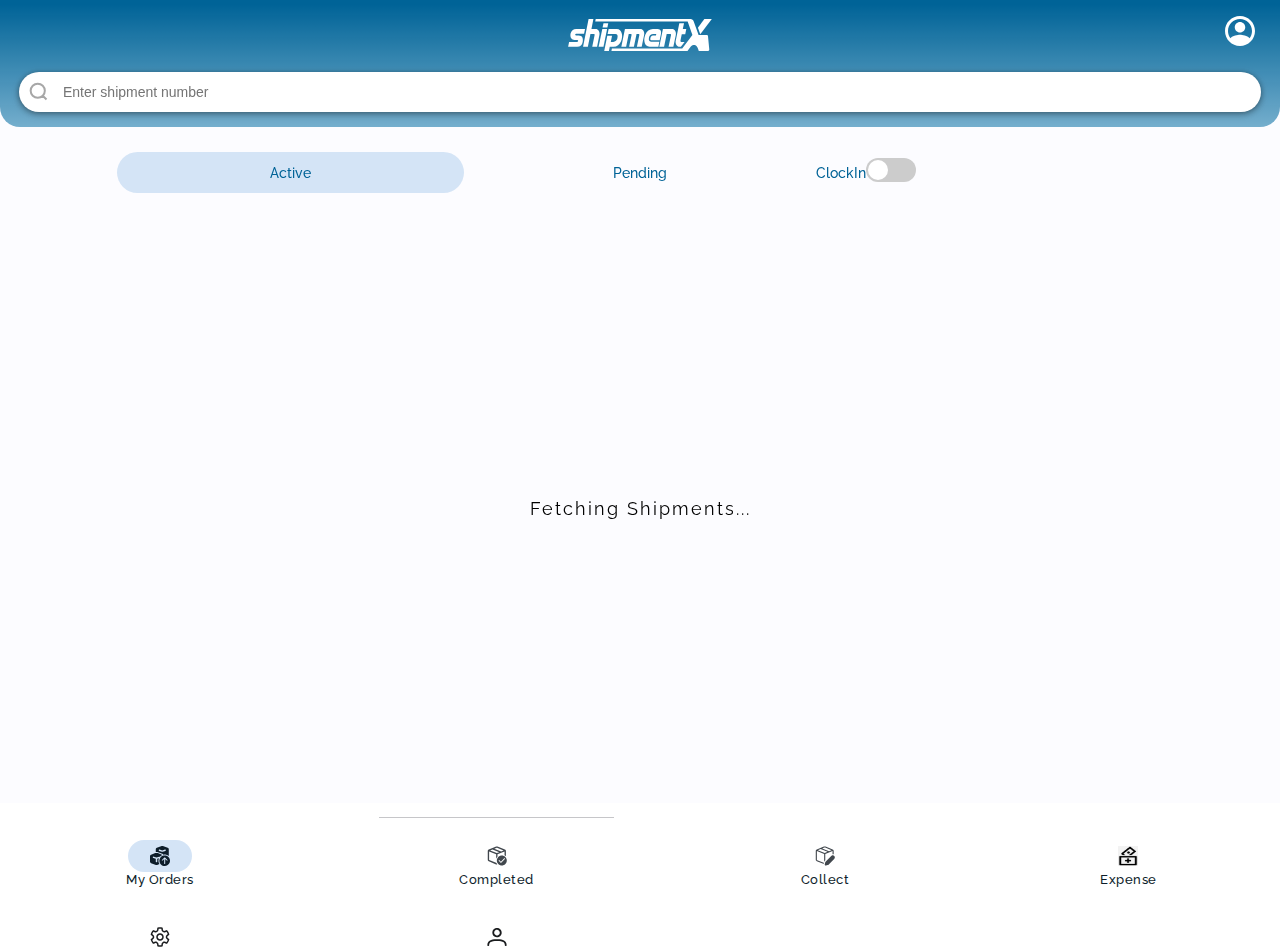
<file: dashboard.html>
<!DOCTYPE html>
<html lang="en">

<head>
    <meta charset="UTF-8">
    <meta content="width=device-width, initial-scale=1.0, user-scalable=0" name="viewport" />
    <meta name="theme-color" content="#0081C1" />
    <title>Add Maintenance</title>
    <link href="assets/css/style.css" rel="stylesheet">
</head>

<body style="animation: none;">
    <table style="border-collapse: collapse;">
        <tbody>
            <tr style="height: 127px">
                <td>
                    <table class="dashboard-header" style="border-collapse: collapse;">
                        <tr>
                            <td>
                                <img alt="Title" class="logo" src="assets/img/shipmentX-logo-new.svg" />
                                <a class="profile-icon" href="#" id="profile-top">
                                    <img alt="Profile" class="profile" src="assets/img/profile-user.svg">
                                </a>
                            </td>
                        </tr>
                        <tr>
                            <td>
                                <form class="search-layout">
                                    <img alt="Search" class="search-icon" src="assets/img/search.svg">
                                    <input class="search-input" id="search" placeholder="Enter shipment number"
                                        type="text" />
                                </form>
                            </td>
                        </tr>
                    </table>
                </td>
            </tr>
        </tbody>
        <tbody>
            <tr>
                <td>
                    <div class="scrollable shipments hidden" id="completed-container">
                        <!-- <div class="shipment">
                        <div class="label shipment-number-label">Shipment Number</div>
                        <div class="value shipment-number-value">#SH123564</div>
                        <div class="value time-label">16th Jan</div>
                        <div class="value time-value">09:00 am</div>
                        <div class="label weight-label">Weight</div>
                        <div class="value weight-value">14000 lbs</div>
                        <div class="label distance-label">Distance</div>
                        <div class="value distance-value">1605 mi</div>
                        <div class="value from-location">Auburn, NY</div>
                        <div class="value to-location">Houston, TX</div>
                        <div class="from-image"></div>
                        <div class="join-line"></div>
                        <div class="to-image"></div>
                    </div>    -->
                        <div id="fetchText" align=center class=""
                            style="position: absolute; width: 100%; top: 45%; font-size: 18px; letter-spacing: 2px;">
                            Fetching Shipments...</div>

                        <div class="empty hidden" id="empty">
                            <img src="assets/img/boxes.svg"
                                style="position: absolute; top: 30%; width: 40%; left: 30%;">
                            <spna align=center
                                style="position: absolute; width: 100%; top: 55%; font-size: 18px; letter-spacing: 2px;">
                                Empty Here...</spna>
                        </div>
                    </div>
                </td>
            </tr>
        </tbody>
        <tbody id="pen-actv-container" class="">
            <tr style="height: 52px">
                <td>
                    <table class="suggestive-panel">
                        <tr>
                            <td class="suggestive active" id="active-btn">Active</td>
                            <td class="suggestive" id="pending-btn">Pending</td>
                            <td class="suggestive">
                                <div class="switch-container" colspan="2">
                                    <span class="checkin">ClockIn</span>
                                    <label class="switch">
                                        <input type="checkbox" class="hidden" id="switch" onclick="toggleSwitch()" />
                                        <span class="slider round"></span>
                                    </label>
                                    <span class="checkout" id="checkout" style="display: none;">
                                        ClockOut</span>
                                </div>
                            </td>
                        </tr>
                    </table>
                </td>
            </tr>
            <tr>
                <td>
                    <div class="scrollable shipments hidden" id="pending-container">
                        <!-- <div class="shipment">
                        <div class="label shipment-number-label">Shipment Number</div>
                        <div class="value shipment-number-value">#SH123564</div>
                        <div class="value time-label">16th Jan</div>
                        <div class="value time-value">09:00 am</div>
                        <div class="label weight-label">Weight</div>
                        <div class="value weight-value">14000 lbs</div>
                        <div class="label distance-label">Distance</div>
                        <div class="value distance-value">1605 mi</div>
                        <div class="value from-location">Auburn, NY</div>
                        <div class="value to-location">Houston, TX</div>
                        <div class="from-image"></div>
                        <div class="join-line"></div>
                        <div class="to-image"></div>
                    </div>    -->

                        <div id="fetchText" align=center class=""
                            style="position: absolute; width: 100%; top: 45%; font-size: 18px; letter-spacing: 2px;">
                            Fetching Shipments...</div>

                        <div class="empty hidden" id="empty">
                            <img src="assets/img/boxes.svg"
                                style="position: absolute; top: 30%; width: 40%; left: 30%;">
                            <spna align=center
                                style="position: absolute; width: 100%; top: 58%; font-size: 18px; letter-spacing: 2px;">
                                Empty Here...</spna>
                        </div>
                    </div>

                    <div class="scrollable shipments" id="active-container">
                        <!-- <div class="shipment">
                        <div class="label shipment-number-label">Shipment Number</div>
                        <div class="value shipment-number-value">#SH123564</div>
                        <div class="label status-label">Satus</div>
                        <div class="value status-value green">In-transit</div>
                        <div class="label weight-label">Weight</div>
                        <div class="value weight-value">14000 lbs</div>
                        <div class="label eta-label">ETA</div>
                        <div class="value eta-value">Jan 17, 10:00 am</div>
                        <div class="label distance-label">Distance</div>
                        <div class="value distance-value">1605 mi</div>
                        <div class="value from-location">Auburn, NY</div>
                        <div class="value to-location">Houston, TX</div>
                        <div class="from-image"></div>
                        <div class="join-line"> </div>
                        <div class="to-image"></div>
                    </div> -->
                        <div id="fetchText" align=center class=""
                            style="position: absolute; width: 100%; top: 45%; font-size: 18px; letter-spacing: 2px;">
                            Fetching Shipments...</div>

                        <div class="empty hidden" id="empty">
                            <img src="assets/img/boxes.svg"
                                style="position: absolute; top: 30%; width: 40%; left: 30%;">
                            <spna align=center
                                style="position: absolute; width: 100%; top: 58%; font-size: 18px; letter-spacing: 2px;">
                                Empty Here...</spna>
                        </div>
                    </div>
                </td>
            </tr>
        </tbody>
    </table>
    <table class="navigation-bar" id="navigation" style="border-collapse: collapse;">
        <tr style="height: 16px;">
            <td></td>
            <td>
                <div class="navigation-drawer" id="navigation-drawer"></div>
            </td>
        </tr>
        <tr>
            <td>
                <a class="navigation-item active" href="#" id="shipments">
                    <div class="icon">
                        <img alt="Shipments" class="icon-image" src="assets/img/shipments-active.svg" />
                    </div>
                    <div class="label">My Orders</div>
                </a>
            </td>
            <td>
                <a class="navigation-item" href="#" id="closed">
                    <div class="icon">
                        <img alt="Closed" class="icon-image" src="assets/img/closed-inactive.svg" />
                    </div>
                    <div class="label">Completed</div>
                </a>
            </td>
            <td>
                <a class="navigation-item" href="#" id="create">
                    <div class="icon">
                        <img alt="Create" class="icon-image" src="assets/img/create-inactive.svg" />
                    </div>
                    <div class="label">Collect</div>
                </a>
            </td>

            <td>
                <a class="navigation-item" href="#" id="expense">
                    <div class="icon">
                        <img alt="Create" class="icon-image" src="assets/img/expense.jpg" />
                    </div>
                    <div class="label">Expense</div>
                </a>
            </td>


        </tr>
        <tr>
            <td>
                <a class="navigation-item" href="#" id="settings">
                    <div class="icon">
                        <img alt="Settings" class="icon-image" src="assets/img/settings-inactive.svg" />
                    </div>
                    <div class="label">Settings</div>
                </a>
            </td>
            <td>
                <a class="navigation-item" href="#" id="profile">
                    <div class="icon">
                        <img alt="Profile" class="icon-image" src="assets/img/profile-inactive.svg" />
                    </div>
                    <div class="label">Profile</div>
                </a>
            </td>
        </tr>
    </table>
    <script src="assets/js/jquery.min.js"></script>
    <script src="assets/js/jquery.mobile.js"></script>
    <script src="assets/js/script.js"></script>
    <script src="assets/js/jquery.toast.js"></script>
    <script>

        var is_nav_up = false;
        var active_nav_btn = 'shipments';
        const DRIVER = getUser()
        var location_running = false;


        // load completed window after 3 seconds from the current time
        /*setTimeout(load_completed_data, 3000);*/

        load_data();
        setLoginDetails();

        $("#search").keyup(function () {//event listner keyup on event with the id of search
            console.log(this.value)
            searchFilter(this.value)// the current value passes in the searchFilter function
        });

        $("#navigation").on('swipeup', function () {
            console.log('swipeup')
            // $("#navigation").animate(navigationup);
            $('#navigation').addClass('nav-up')
            $('#navigation').removeClass('nav-down')
        });

        $("#navigation").on('swipedown', function () {
            console.log('swipedown')
            // $("#navigation").animate({bottom: "-81px"});
            $('#navigation').addClass('nav-down')
            $('#navigation').removeClass('nav-up')
        });


        // show active window when swiped right from pending window
        $("#pending-container").on('swiperight', function () {
            console.log('swiperight')
            showActive()
        });

        // show pending window when swiped left from active window
        $("#active-container").on('swipeleft', function () {
            console.log('swipeleft')
            showPending()
        });

        $('#checkin-btn').on('click', function () {

            drivercheckin();
        });
        $('#checkout-btn').on('click', function () {
            drivercheckout();
        });
        // if navigation drawer middle button is clicked then it will move up or down depending upon
        // the current position of the drawer
        $("#navigation-drawer").click(function () {
            if (!is_nav_up) {
                // $("#navigation").animate({bottom: "0px"});
                $('#navigation').addClass('nav-up')
                $('#navigation').removeClass('nav-down')
                is_nav_up = true
            }
            else {
                // $("#navigation").animate({bottom: "-81px"});
                $('#navigation').addClass('nav-down')
                $('#navigation').removeClass('nav-up')
                is_nav_up = false;
            }
        });

        // switch to pending window when pending button is clicked
        $('#pending-btn').on('click', function () {
            showPending()
        });


        // switch to active window when active button is clicked
        $('#active-btn').on('click', function () {
            showActive()
        });


        // hides the active window from view and shows the pending window
        function showPending() {
            $('#pending-btn').addClass('active')
            $('#active-btn').removeClass('active')
            $('#pending-container').removeClass('hidden')
            $('#active-container').addClass('hidden')
        }

        // hides the pending window from view and shows the active window
        function showActive() {
            $('#pending-btn').removeClass('active')
            $('#active-btn').addClass('active')
            $('#pending-container').addClass('hidden')
            $('#active-container').removeClass('hidden')
        }

        $('#navigation .navigation-item .icon').on('click', function () {
            // console.log($(this).parents()[0].id)
            var btn_clicked = $(this).parents()[0].id
            switchActiveNavigationButton(btn_clicked)
        });

        $('#navigation .navigation-item .label').on('click', function () {
            // console.log($(this).parents()[0].id)
            var btn_clicked = $(this).parents()[0].id
            switchActiveNavigationButton(btn_clicked)
        });


        // makes the clicked button highlited and unhighlights the previous highlited button 
        function switchActiveNavigationButton(btn_clicked) {
            if (btn_clicked != active_nav_btn) {
                $(`#${btn_clicked}`).addClass('active')
                $(`#${active_nav_btn}`).removeClass('active')
                $(`#${btn_clicked} div img`).attr("src", `assets/img/${btn_clicked}-active.svg`)
                $(`#${active_nav_btn} div img`).attr("src", `assets/img/${active_nav_btn}-inactive.svg`)
                active_nav_btn = btn_clicked
            }
        }


        // set the clicked shipment info to session storage so that it's available accross views
        // and changes the page to milestone page.
        $('#active-container').on('click', '.shipment', function () {
            window.location = "shipment_milestone.html";
            var item = this.data;
            sessionStorage.setItem("item", JSON.stringify(item));
        });


        // set the clicked shipment info to session storage so that it's available accross views
        // and changes the page to acceptance page.
        $('#pending-container').on('click', '.shipment', function () {
            window.location = "shipment_acceptance.html";
            var item = this.data;
            sessionStorage.setItem("item", JSON.stringify(item));
        });


        $('#create').on('click', function () {
            window.location = "shipment_collection.html";
        });

        $('#expense').on('click', function () {
            window.location = "expense_dashboard.html";
        });



        // change the window (space between top blue container and the bottom navigation drawer) 
        // to completed container view
        $('#closed').on('click', function () {
            $('#pen-actv-container').addClass('hidden')
            $('#completed-container').removeClass('hidden')
            load_completed_data()
        });

        // changes back the view from completed window to active pending window
        $('#shipments').on('click', function () {
            $('#pen-actv-container').removeClass('hidden')
            $('#completed-container').addClass('hidden')
        });


        //
        $('#profile, #profile-top').on('click', function () {
            window.location = "profile.html";
        });

        $('#settings').on('click', function () {
            window.location = "settings.html";
        });



        // this function calls the getshipments() function in script.js which inturn calls the 
        // populate data function.
        function load_data() {
            var type = "";
            getshipments(type);
        };


        // populates all the text fileds, and iterates throught the shipments list and passes it to 
        // list_items function for further processings 
        function populate_data(data, type) {

            sessionStorage.setItem("doc_types", JSON.stringify(data.data.doc_types));
            var trips = data.data.trips;

            $('#pending-container #fetchText').addClass('hidden')
            $('#active-container #fetchText').addClass('hidden')
            // $('#completed-container #fetchText').addClass('hidden')

            if (type != 2) {
                $('#pending-container #empty').removeClass('hidden')
                $('#active-container #empty').removeClass('hidden')
            }
            else {
                console.log(data.data.trips.length)
                if (data.data.trips.length > 0) {
                    /*console.log(data.data.trips.length)*/
                    $('#completed-container #fetchText').addClass('hidden');
                    $('#completed-container #empty').addClass('hidden');
                }
            }

            trips.forEach(list_items);
        };


        // handles the text and image that is visible when there is no completed shipment for the driver
        function show_empty_completed_shipments() {
            $('#completed-container #fetchText').addClass('hidden');
            $('#completed-container #empty').removeClass('hidden');
        }


        // handles the text and image that is visible when there is no active or pending shipment for
        // the driver
        function show_empty_shipments() {
            $('#pending-container #fetchText').addClass('hidden')
            $('#active-container #fetchText').addClass('hidden')

            $('#pending-container #empty').removeClass('hidden')
            $('#active-container #empty').removeClass('hidden')
        }


        // is called as many times as the number of shipments fetched from api in all 3 categories
        // pending active and completed/closed and creates a list of views for each shipment in the 
        // respective views
        function list_items(item, index) {
            // console.log(item)
            // console.log(JSON.stringify(item))
            var div = document.createElement('div');


            div.className = 'shipment';
            div.data = item;//item.shift_id + ' ' + item.shift_veh_id;
            if (item.id == "") {
                div.innerHTML = `
                        <div class="label shipment-number-label">Shipment Number</div>
                        <div class="value shipment-number-value">${item.shipmentid}</div>
                        <div class="value time-label">${get_date(item.enddate, DRIVER.timezone)}</div>
                        <div class="value time-value">${get_time(item.enddate, DRIVER.timezone)}</div>
                        <div class="label weight-label">Weight</div>
                        <div class="value weight-value">${parseInt(item.shipweight)} lbs</div>
                        <div class="label distance-label">Distance</div>
                        <div class="value distance-value">${item.distance}</div>
                        <div class="value from-location">${camelCase(item.scity)}</div>
                        <div class="value to-location">${camelCase(item.dcity)}</div>
                        <div class="from-image"></div>
                        <div class="join-line"></div>
                        <div class="to-image">
    `;
                document.getElementById("pending-container").appendChild(div);
                $('#pending-container #empty').addClass('hidden')
            } else if (item.astatus != "2") {
                div.innerHTML = `
                        <div class="label shipment-number-label">Shipment Number</div>
                        <div class="value shipment-number-value">${item.shipmentid}</div>
                        <div class="label status-label">Satus</div>`;

                if (item.astatus == 0) {
                    div.innerHTML += `<div class="value status-value">Accepted</div>`;
                }
                else if (item.astatus == 1) {
                    div.innerHTML += `<div class="value status-value green">In-Transit</div>`;
                }
                else { }

                div.innerHTML +=
                    `
                        <div class="value status-value green">${status}</div>
                        <div class="label weight-label">Weight</div>
                        <div class="value weight-value">${parseInt(item.shipweight)} lbs</div>
                        <div class="label eta-label">ETA</div>
                        <div class="value eta-value">Jan 17, 10:00 am</div>
                        <div class="label distance-label">Distance</div>
                        <div class="value distance-value">${item.distance}</div>
                        <div class="value from-location">${camelCase(item.scity)}</div>
                        <div class="value to-location">${camelCase(item.dcity)}</div>
                        <div class="from-image"></div>
                        <div class="join-line"></div>
                        <div class="to-image">
    `;
                $('#active-container #empty').addClass('hidden')
                document.getElementById("active-container").appendChild(div);
                if (!location_running) {
                    startLocationService();
                    location_running = true;
                }
            } else {
                div.innerHTML = `
                        <div class="label shipment-number-label">Shipment Number</div>
                        <div class="value shipment-number-value">${item.shipmentid}</div>
                        <div class="label status-label">Satus</div>
                        <div class="value status-value green">Completed</div>
                        <div class="value status-value green">${status}</div>
                        <div class="label weight-label">Weight</div>
                        <div class="value weight-value">${parseInt(item.shipweight)} lbs</div>
                        <div class="label eta-label">Delivered At</div>
                        <div class="value eta-value">${get_date(item.enddate, DRIVER.timezone) + ', ' + get_time(item.enddate, DRIVER.timezone)}</div>
                        <div class="label distance-label">Distance</div>
                        <div class="value distance-value">${item.distance}</div>
                        <div class="value from-location">${camelCase(item.scity)}</div>
                        <div class="value to-location">${camelCase(item.dcity)}</div>
                        <div class="from-image"></div>
                        <div class="join-line"></div>
                        <div class="to-image">
        `;

                document.getElementById("completed-container").appendChild(div);
                $('#completed-container #fetchText').addClass('hidden')
            }


            // if(item.astatus == "2") {
            //     document.getElementById("completed-container").appendChild(div);
            // }
        }


        // fetches and lists the completed shipment data 
        function load_completed_data() {
            var type = "2";
            // console.log('calling completed')
            getshipments(type);
        }


        // top search bar handler to filter the shipments depending upon the entered text in all 
        // 3 windows (pending, active, and completed) 
        var shipments = null
        function searchFilter(search_text) {
            if (search_text.length > 1) {
                if (shipments == null)
                    shipments = document.getElementsByClassName('shipment')
                for (i = 0; i < shipments.length; i++) {
                    ship_id = shipments[i].getElementsByTagName('div')[1].innerText
                    if (ship_id.toUpperCase().indexOf(search_text.toUpperCase()) > -1) {
                        shipments[i].style.display = "";
                    } else {
                        shipments[i].style.display = "none";
                    }
                    // console.log(ship_id)
                }
            } else {
                if (shipments != null) {
                    shipments = document.getElementsByClassName('shipment')
                    for (i = 0; i < shipments.length; i++) {
                        shipments[i].style.display = "";
                    }
                }
            }
        }


        // send some login details [ driver_id, imei, vehicle_id, trip_id ] to iOS
        function setLoginDetails() {
            console.log(({ imei: DRIVER.imei, driverId: parseInt(DRIVER.id), vehicleId: parseInt(DRIVER.vehicle_id), tripId: parseInt(DRIVER.trip_id) }))
            tripId = DRIVER.trip_id
            vehicleId = DRIVER.vehicle_id

            if (tripId == '')
                tripId = -1

            if (vehicleId == '')
                vehicleId = -1

            if (getOS() == 'iOS') {
                window.webkit.messageHandlers.setLoginDetails.postMessage({
                    imei: DRIVER.imei,
                    driverId: parseInt(DRIVER.id),
                    vehicleId: parseInt(vehicleId),
                    tripId: parseInt(tripId)
                })
            }
        }


        function toggleSwitch() {
            var switchElem = document.getElementById("switch");
            var checkout = document.getElementById("checkout");
            var checkin = document.querySelector(".checkin");

            if (switchElem.checked) {
                checkout.style.display = "inline-block";
                checkin.style.display = "none";
                checkType = "checkout"
                drivercheck(checkType);
            } else {
                checkout.style.display = "none";
                checkin.style.display = "inline-block";
                checkType = "checkin"
                drivercheck(checkType);
            }
        }
// toast functionality if web based toast service is required.
// make sure to have jquery.toast.js in the assets/js directory and some css related to it in 
// styles.css at the bottom of the file.


// $.toast({ 
//   text : "Let's test some HTML stuff... <a href='#'>github</a>", 
//   showHideTransition : 'slide',  // It can be plain, fade or slide
//   bgColor : 'black',              // Background color for toast
//   textColor : '#eee',            // text color
//   allowToastClose : false,       // Show the close button or not
//   hideAfter : 5000,              // `false` to make it sticky or time in miliseconds to hide after
//   stack : 5,                     // `fakse` to show one stack at a time count showing the number of toasts that can be shown at once
//   textAlign : 'center',            // Alignment of text i.e. left, right, center
//   position : 'bottom-center'       // bottom-left or bottom-right or bottom-center or top-left or top-right or top-center or mid-center or an object representing the left, right, top, bottom values to position the toast on page
// })


    </script>
</body>

</html>
</file>
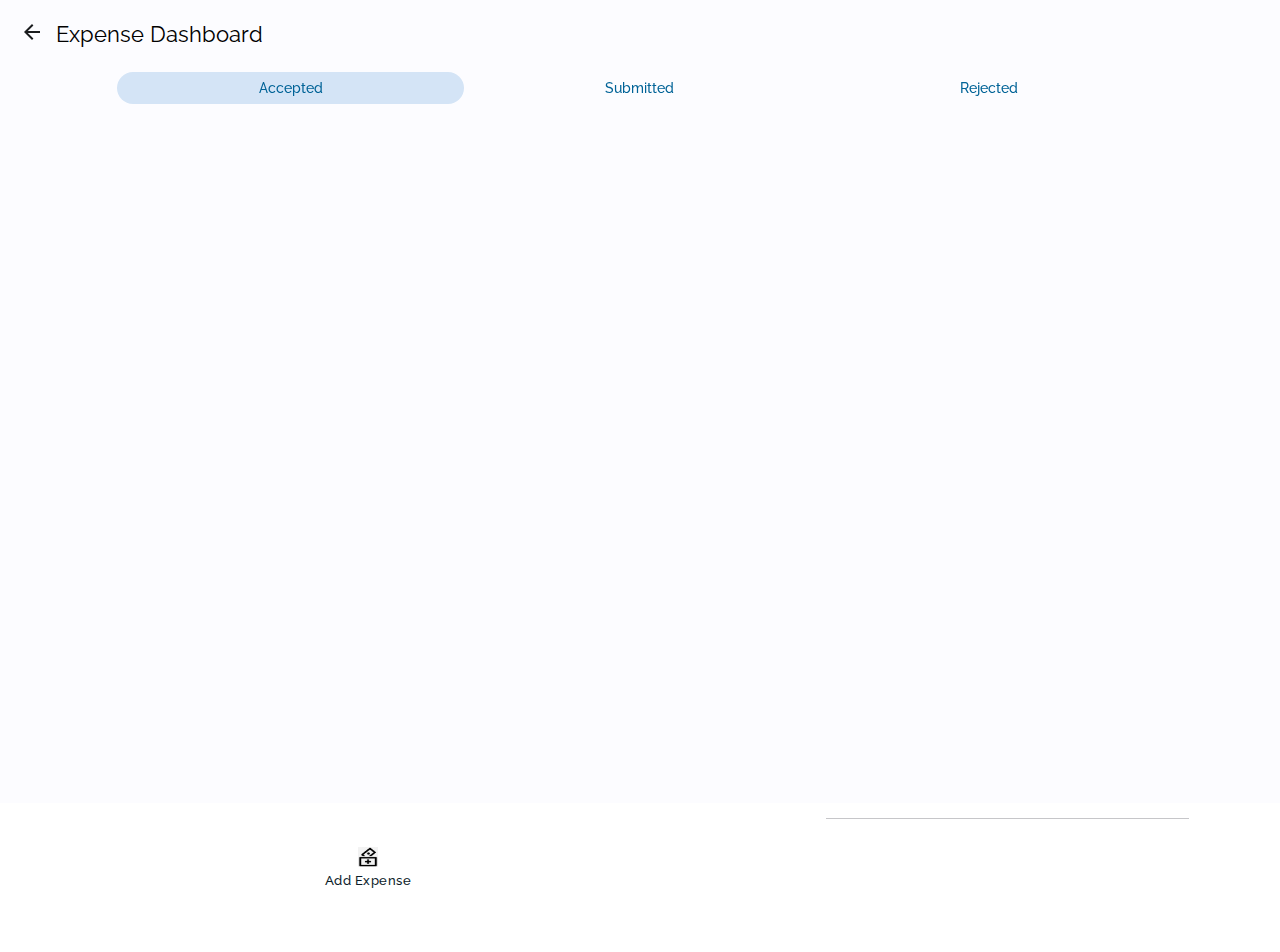
<file: expense_dashboard.html>
<!DOCTYPE html>
<html lang="en">

<head>
    <meta charset="UTF-8">
    <meta content="width=device-width, initial-scale=1.0, user-scalable=0" name="viewport" />
    <meta name="theme-color" content="#0081C1" />
    <title>Dashborad For Expenses</title>
    <link href="assets/css/style.css" rel="stylesheet">
</head>

<body style="animation: none;">
    <table style="border-collapse: collapse;">
        <tbody>
            <tr style="height: 127px">
                <td>
                    <a href="javascript:history.go(-1)" class="go-back-white">
                        <img class="img-back" alt="Go back" src="assets/img/go-back.svg" />
                    </a>
                    <div class="order-number">
                        Expense Dashboard
                    </div>
                </td>
            </tr>
    </table>
    </td>
    </tr>
    </tbody>
    <!--This is the part where the Starting part of the page ends.-->

    <tbody>
        <tr>
            <td>
                <div class="scrollable shipments hidden" id="completed-container">
                    <!-- <div class="shipment">
                            <div class="label shipment-number-label">Shipment Number</div>
                            <div class="value shipment-number-value">#SH123564</div>
                            <div class="value time-label">16th Jan</div>
                            <div class="value time-value">09:00 am</div>
                            <div class="label weight-label">Weight</div>
                            <div class="value weight-value">14000 lbs</div>
                            <div class="label distance-label">Distance</div>
                            <div class="value distance-value">1605 mi</div>
                            <div class="value from-location">Auburn, NY</div>
                            <div class="value to-location">Houston, TX</div>
                            <div class="from-image"></div>
                            <div class="join-line"></div>
                            <div class="to-image"></div>
                        </div>    -->
                    <div id="fetchText" align=center class=""
                        style="position: absolute; width: 100%; top: 45%; font-size: 18px; letter-spacing: 2px;">
                        Fetching Shipments...</div>

                    <div class="empty hidden" id="empty">
                        <img src="assets/img/boxes.svg" style="position: absolute; top: 30%; width: 40%; left: 30%;">
                        <spna align=center
                            style="position: absolute; width: 100%; top: 55%; font-size: 18px; letter-spacing: 2px;">
                            Empty Here...</spna>
                    </div>
                </div>
            </td>
        </tr>
    </tbody>

    <tbody id="pen-actv-container" class="">
        <tr style="height: 52px">
            <td>
                <table class="suggestive-panel" style="top: 70px;">
                    <tr>
                        <td class="suggestive active" id="active-btn">Accepted</td>
                        <td class="suggestive" id="pending-btn">Submitted</td>
                        <td class="suggestive" id="rejected-btn">Rejected</td>
                    </tr>
                </table>
            </td>
        </tr>
        <tr>
            <td>
                <div class="scrollable shipments hidden" id="pending-container" style="top:100px;">
                    <!-- <div class="shipment">
                            <div class="label shipment-number-label">Shipment Number</div>
                            <div class="value shipment-number-value">#SH123564</div>
                            <div class="value time-label">16th Jan</div>
                            <div class="value time-value">09:00 am</div>
                            <div class="label weight-label">Weight</div>
                            <div class="value weight-value">14000 lbs</div>
                            <div class="label distance-label">Distance</div>
                            <div class="value distance-value">1605 mi</div>
                            <div class="value from-location">Auburn, NY</div>
                            <div class="value to-location">Houston, TX</div>
                            <div class="from-image"></div>
                            <div class="join-line"></div>
                            <div class="to-image"></div>
                        </div>    -->

                    <!-- <div id="fetchText" align=center class="" style="position: absolute; width: 100%; top: 45%; font-size: 18px; letter-spacing: 2px;">Fetching Shipments...</div> -->

                    <div class="empty hidden" id="empty">
                        <img src="assets/img/boxes.svg" style="position: absolute; top: 30%; width: 40%; left: 30%;">
                        <spna align=center
                            style="position: absolute; width: 100%; top: 58%; font-size: 18px; letter-spacing: 2px;">
                            Empty Here...</spna>
                    </div>
                </div>

                <div class="scrollable shipments" id="active-container" style="top:120px;">
                    <!--Purly For editing Only not Finale Content -->
                    <!-- <div class="shipment">
                            <div class="label shipment-number-label">Vehicle ID</div>
                            <div class="value shipment-number-value">AP31EY4036</div>
                            <div class="label status-label">Status</div>
                            <div class="value status-value green">Accepted</div>
                            <div class="label weight-label">Expense Type</div>
                            <div class="value weight-value">Loading Charges</div>
                            <div class="label eta-label">Date</div>
                            <div class="value eta-value">Jan 17 2023</div>
                            <div class="label amount-label">Amount</div>
                            <div class="value amount-value">100,000</div>
                            <div class="label receipt-label">Receipt No.</div>
                            <div class="value receipt-value">875476219</div>
                            <!-- <div class="label distance-label">Distance</div>
                            <div class="value distance-value">1605 mi</div>
                            <div class="value from-location">Auburn, NY</div>
                            <div class="value to-location">Houston, TX</div> -->
                    <!-- <div class="from-image"></div>
                            <div class="join-line"> </div>
                            <div class="to-image"></div> -->
                </div>
                <!-- <div id="fetchText" align=center class="" style="position: absolute; width: 100%; top: 45%; font-size: 18px; letter-spacing: 2px;">Fetching Shipments...</div> -->

                <div class="empty hidden" id="empty">
                    <img src="assets/img/boxes.svg" style="position: absolute; top: 30%; width: 40%; left: 30%;">
                    <spna align=center
                        style="position: absolute; width: 100%; top: 58%; font-size: 18px; letter-spacing: 2px;">Empty
                        Here...</spna>
                </div>
                </div>

                <div class="scrollable shipments hidden" id="rejected-container" style="top:120px;">
                    <!-- <div class="shipment">
                            <div class="label shipment-number-label">Shipment Number</div>
                            <div class="value shipment-number-value">#SH123564</div>
                            <div class="value time-label">16th Jan</div>
                            <div class="value time-value">09:00 am</div>
                            <div class="label weight-label">Weight</div>
                            <div class="value weight-value">14000 lbs</div>
                            <div class="label distance-label">Distance</div>
                            <div class="value distance-value">1605 mi</div>
                            <div class="value from-location">Auburn, NY</div>
                            <div class="value to-location">Houston, TX</div>
                            <div class="from-image"></div>
                            <div class="join-line"></div>
                            <div class="to-image"></div>
                        </div>    -->

                    <!-- <div id="fetchText" align=center class="" style="position: absolute; width: 100%; top: 45%; font-size: 18px; letter-spacing: 2px;">Fetching Shipments...</div> -->

                    <div class="empty hidden" id="empty">
                        <img src="assets/img/boxes.svg" style="position: absolute; top: 30%; width: 40%; left: 30%;">
                        <spna align=center
                            style="position: absolute; width: 100%; top: 58%; font-size: 18px; letter-spacing: 2px;">
                            Empty Here...</spna>
                    </div>
                </div>






            </td>
        </tr>
    </tbody>
    </table>
    <table class="navigation-bar" id="navigation" style="border-collapse: collapse;">
        <tr>
            <td></td>
            <td>
                <div class="navigation-drawer" id="navigation-drawer"></div>
            </td>
        </tr>
        <tr>


            <td>
                <a class="navigation-item" href="#" id="expense">
                    <div class="icon">
                        <img alt="Create" class="icon-image" src="assets/img/expense.jpg" />
                    </div>
                    <div class="label">Add Expense</div>
                </a>
            </td>



        </tr>
        <tr>
            <td>
                <a class="navigation-item" href="#" id="settings">
                    <div class="icon">
                    </div>
                    <div class="label">Settings</div>
                </a>
            </td>
            <td>
                <a class="navigation-item" href="#" id="profile">
                    <div class="icon">
                    </div>
                    <div class="label">Profile</div>
                </a>
            </td>
        </tr>
    </table>

    <script src="assets/js/jquery.min.js"></script>
    <script src="assets/js/jquery.mobile.js"></script>
    <script src="assets/js/script.js"></script>
    <script src="assets/js/jquery.toast.js"></script>
    <script>

        var is_nav_up = false;
        const DRIVER = getUser()//The User Profie is not opened if this is commentd out.

        load_data();

        $("#search").keyup(function () {
            console.log(this.value)
            searchFilter(this.value)
        });

        $("#navigation").on('swipeup', function () {
            console.log('swipeup')
            // $("#navigation").animate(navigationup);
            $('#navigation').addClass('nav-up')
            $('#navigation').removeClass('nav-down')
        });

        $("#navigation").on('swipedown', function () {
            console.log('swipedown')
            // $("#navigation").animate({bottom: "-81px"});
            $('#navigation').addClass('nav-down')
            $('#navigation').removeClass('nav-up')
        });


        // show active window when swiped right from pending window
        $("#pending-container").on('swiperight', function () {
            console.log('swiperight')
            showActive()
        });
        //Rejected Added Right noe for editing only.
        $("#rejected-container").on('swiperight', function () {
            console.log('swiperight')
            showRejected()
            console.log('swiperight');
            var selectedExpense = $(this).find('.selected');

            if (selectedExpense.length > 0) {
                var expenseData = selectedExpense.data('expense');
                if (expenseData.status === 'Rejected') {
                    // Store expense data and redirect to edit page
                    sessionStorage.setItem('resubmitExpense', JSON.stringify(expenseData));
                    window.location.href = 'edit_expense.html';
                }
            }
        });
        //Rejected Added Right noe for editing only.

        // show pending window when swiped left from active window
        $("#active-container").on('swipeleft', function () {
            console.log('swipeleft')
            showPending()
        });


        // if navigation drawer middle button is clicked then it will move up or down depending upon
        // the current position of the drawer
        $("#navigation-drawer").click(function () {
            if (!is_nav_up) {
                // $("#navigation").animate({bottom: "0px"});
                $('#navigation').addClass('nav-up')
                $('#navigation').removeClass('nav-down')
                is_nav_up = true
            }
            else {
                // $("#navigation").animate({bottom: "-81px"});
                $('#navigation').addClass('nav-down')
                $('#navigation').removeClass('nav-up')
                is_nav_up = false;
            }
        });

        // switch to pending window when pending button is clicked
        $('#pending-btn').on('click', function () {
            showPending()
        });


        // switch to active window when active button is clicked
        $('#active-btn').on('click', function () {
            showActive()
        });

        //Rejected Added Right noe for editing only.
        $('#rejected-btn').on('click', function () {
            showRejected()
        });

        //Rejected Added Right noe for editing only.


        // hides the active window from view and shows the pending window
        function showPending() {
            $('#pending-btn').addClass('active')
            $('#active-btn').removeClass('active')
            $('#pending-container').removeClass('hidden')
            $('#active-container').addClass('hidden')
            $('#rejected-container').addClass('hidden')
            $('#rejected-btn').removeClass('active')
        }

        // hides the pending window from view and shows the active window
        function showActive() {
            $('#pending-btn').removeClass('active')
            $('#active-btn').addClass('active')
            $('#rejected-btn').removeClass('active')
            $('#pending-container').addClass('hidden')
            $('#rejected-container').addClass('hidden')
            $('#active-container').removeClass('hidden')
        }

        //Rejected Added Right noe for editing only.
        function showRejected() {
            $('#rejected-btn').addClass('active')
            $('#active-btn').removeClass('active')
            $('#rejected-container').removeClass('hidden')
            $('#active-container').addClass('hidden')
            $('#pending-btn').removeClass('active')
            $('#pending-container').addClass('hidden')
        }
        //Rejected Added Right noe for editing only.


        //These are linked to the selection of the buttons below
        $('#navigation .navigation-item .icon').on('click', function () {
            // console.log($(this).parents()[0].id)
            var btn_clicked = $(this).parents()[0].id
            switchActiveNavigationButton(btn_clicked)
        });

        $('#navigation .navigation-item .label').on('click', function () {
            // console.log($(this).parents()[0].id)
            var btn_clicked = $(this).parents()[0].id
            switchActiveNavigationButton(btn_clicked)
        });


        // makes the clicked button highlited and unhighlights the previous highlited button 
        function switchActiveNavigationButton(btn_clicked) {
            if (btn_clicked != active_nav_btn) {
                $(`#${btn_clicked}`).addClass('active')
                $(`#${active_nav_btn}`).removeClass('active')
                $(`#${btn_clicked} div img`).attr("src", `assets/img/${btn_clicked}-active.svg`)
                $(`#${active_nav_btn} div img`).attr("src", `assets/img/${active_nav_btn}-inactive.svg`)
                active_nav_btn = btn_clicked
            }
        }


        // set the clicked shipment info to session storage so that it's available accross views
        // and changes the page to milestone page.
        $('#active-container').on('click', '.shipment', function () {
            window.location = "expense_status_view.html";
            var item = this.data;
            sessionStorage.setItem("item", JSON.stringify(item));
        });


        // set the clicked shipment info to session storage so that it's available accross views
        // and changes the page to acceptance page.
        $('#pending-container').on('click', '.shipment', function () {
            window.location = "expense_status_view.html";
            var item = this.data;
            sessionStorage.setItem("item", JSON.stringify(item));
        });


        $('#expense').on('click', function () {
            window.location = "expense_add.html";
        });
        $('#shipments').on('click', function () {
            $('#pen-actv-container').removeClass('hidden')
            $('#completed-container').addClass('hidden')
        });


        // change the window (space between top blue container and the bottom navigation drawer) 
        // to completed container view
        $('#closed').on('click', function () {
            $('#pen-actv-container').addClass('hidden')
            $('#completed-container').removeClass('hidden')
        });

        // changes back the view from completed window to active pending window
        $('#shipments').on('click', function () {
            $('#pen-actv-container').removeClass('hidden')
            $('#completed-container').addClass('hidden')
        });



        // this function calls the getDriverExpenseData() function in script.js which inturn calls the 
        // populate data function.
        function load_data() {
            var type = "";
            getDriverExpenseData(type);
        };


        // populates all the text fileds, and iterates throught the shipments list and passes it to 
        // list_items function for further processings 
        function populate_data(data, type) {

            sessionStorage.setItem("expenses", JSON.stringify(data.data));
            var expenses = data.data;

            $('#pending-container #fetchText').addClass('hidden')
            $('#active-container #fetchText').addClass('hidden')
            $('#rejected-container #fetchText').addClass('hidden')
            // $('#completed-container #fetchText').addClass('hidden')

            if (type != 2) {
                $('#pending-container #empty').removeClass('hidden')
                $('#active-container #empty').removeClass('hidden')
                $('#rejected-container #empty').removeClass('hidden')
            }
            else {
                console.log(data.data.trips.length)
                if (data.data.trips.length > 0) {
                    console.log(data.data.trips.length)
                    $('#completed-container #fetchText').addClass('hidden');
                    $('#completed-container #empty').addClass('hidden');
                }
            }

            expenses.forEach(list_items);
        };


        // handles the text and image that is visible when there is no completed shipment for the driver
        function show_empty_completed_shipments() {
            $('#completed-container #fetchText').addClass('hidden');
            $('#completed-container #empty').removeClass('hidden');
        }


        // handles the text and image that is visible when there is no active or pending shipment for
        // the driver
        function show_empty_shipments() {
            $('#pending-container #fetchText').addClass('hidden')
            $('#active-container #fetchText').addClass('hidden')

            $('#pending-container #empty').removeClass('hidden')
            $('#active-container #empty').removeClass('hidden')
        }


        // is called as many times as the number of shipments fetched from api in all 3 categories
        // pending active and completed/closed and creates a list of views for each shipment in the 
        // respective views
        function list_items(item, index) {
            // console.log('item');
            // console.log(JSON.stringify(item))
            var div = document.createElement('div');


            div.className = 'shipment';
            div.data = item;//item.shift_id + ' ' + item.shift_veh_id;
            if (item.status == "No") {
                div.innerHTML = `
                        <div class="label vehicle-label">Vehicle Number</div>
                        <div class="value vehicle-value">${item.vehicle_number}</div>
                        <div class="label expense-label">Expense Type</div>
                        <div class="value expense-value">${item.expense_type}</div>
                        <div class="label status-label">Status</div>
                        <div class="value status-value green">${item.status}</div>
                        <div class="label tripid-label">Trip ID</div>
                        <div class="value tripid-value">${item.trip_id}</div>
                        <div class="label amount-label">Amount</div>
                        <div class="value amount-value">${item.amount}</div>
                        <div class="label date-label">Date</div>
                        <div class="value date-value">${item.activity_date}</div>
                        
                        
                       
                        
                    `;
                document.getElementById("pending-container").appendChild(div);
                $('#pending-container #empty').addClass('hidden')
            } else if (item.status == "Rejected") {
                div.innerHTML = `
        <div class="label vehicle-label">Vehicle Number</div>
                        <div class="value vehicle-value">${item.vehicle_number}</div>
                        <div class="label expense-label">Expense Type</div>
                        <div class="value expense-value">${item.expense_type}</div>
                        <div class="label status-label">Status</div>
                        <div class="value status-value green">${item.status}</div>
                        <div class="label tripid-label">Trip ID</div>
                        <div class="value tripid-value">${item.trip_id}</div>
                        <div class="label amount-label">Amount</div>
                        <div class="value amount-value">${item.amount}</div>
                        <div class="label date-label">Date</div>
                        <div class="value date-value">${item.activity_date}</div>
                       
                      

                        
                        
                        `;
                $('#rejected-container #empty').addClass('hidden')
                document.getElementById("rejected-container").appendChild(div);
                if (!location_running) {
                    startLocationService();
                    location_running = true; s
                }
            }

            else {
                div.innerHTML = `
        <div class="label vehicle-label">Vehicle Number</div>
                        <div class="value vehicle-value">${item.vehicle_number}</div>
                        <div class="label expense-label">Expense Type</div>
                        <div class="value expense-value">${item.expense_type}</div>
                        <div class="label status-label">Status</div>
                        <div class="value status-value green">${item.status}</div>
                        <div class="label tripid-label">Trip ID</div>
                        <div class="value tripid-value">${item.trip_id}</div>
                        <div class="label amount-label">Amount</div>
                        <div class="value amount-value">${item.amount}</div>
                        <div class="label date-label">Date</div>
                        <div class="value date-value">${item.activity_date}</div>
                       
                        

                        `;

                document.getElementById("active-container").appendChild(div);
                $('#completed-container #fetchText').addClass('hidden')
            }
        }


        // fetches and lists the completed shipment data 
        function load_completed_data() {
            var type = "2";
            // console.log('calling completed')
            getDriverExpenseData(type);
        }

    </script>

</body>



</html>
</file>
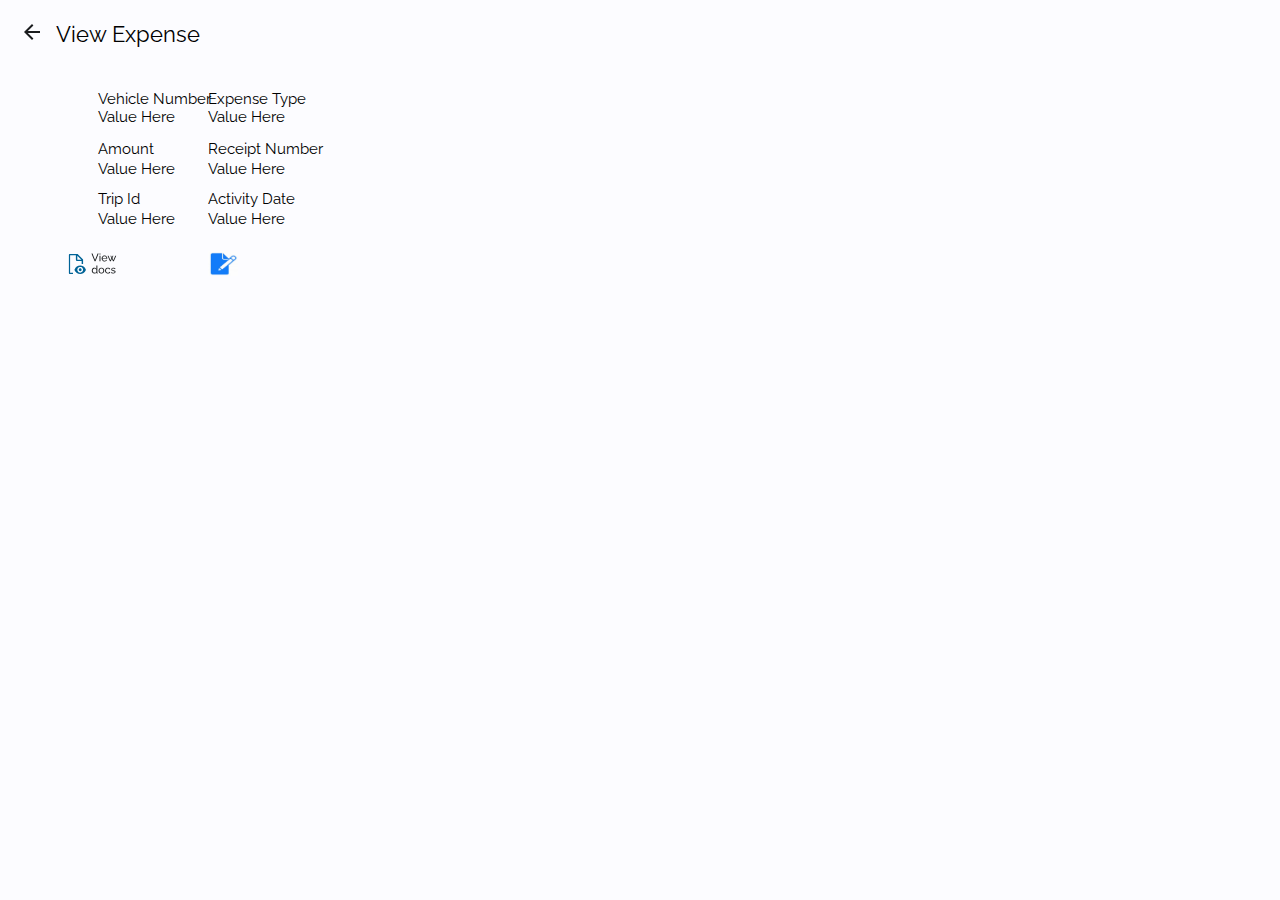
<file: expense_status_view.html>
<!DOCTYPE html>
<html lang="en">

<head>
    <meta charset="UTF-8">
    <meta content="width=device-width, initial-scale=1.0, user-scalable=0" name="viewport" />
    <title> View Expenses</title>
    <link href="assets/css/style.css" rel="stylesheet">
</head>

<body>
    <table style="border-collapse: collapse;">
        <tbody>
            <tr style="height: 64px;">
                <td>
                    <a href="javascript:history.go(-1)" class="go-back-white">
                        <img class="img-back" alt="Go back" src="assets/img/go-back.svg" />
                    </a>
                    <div class="order-number">
                        View Expense
                    </div>
                </td>
            </tr>
        </tbody>

        <tbody class="scroll" id="form" style="left: 30px;">

            <!-- <tr class="grad-container-expense" style="top:-40px; ">
                <td style="font-size: 15px;"> Id</td>
            </tr>

            <tr class="grad-container-expense" style="top: -18px;">
                <td id="id" name="expense_id">Value Here</td>
            </tr> -->
            <tr class="grad-container-expense" style="top:-30px; font: 15px;">
                <td style="font-size: 15px;">Vehicle Number</td>
            </tr>
            <tr class="grad-container-expense" style="top:-12px; font: 15px;">
                <td id="vehicle-number" name="vehicle-number" style="font-size: 15px;">Value Here</td>
            </tr>

            <tr class="grad-container-expense" style="top:-30px;left:150px;font: 15px;">
                <td style="font-size: 15px;">Expense Type</td>
            </tr>
            <tr class="grad-container-expense" style="top:-12px;left:150px;font: 15px;">
                <td id="expense-number" name="expense-number" style="font-size: 15px;">Value Here</td>
            </tr>

            <tr class="grad-container-expense" style="top:20px;font: 15px;">
                <td style="font-size: 15px;">Amount</td>
            </tr>
            <tr class="grad-container-expense" style="top:40px;font: 15px;">
                <td id="amount-number" name="amount-number" style="font-size: 15px;">Value Here</td>
            </tr>

            <tr class="grad-container-expense" style="top:20px;left:150px;font: 15px;">
                <td style="font-size: 15px;">Receipt Number</td>
            </tr>
            <tr class="grad-container-expense" style="top:40px;left:150px;font: 15px;">
                <td id="receipt-number" name="receipt-number" style="font-size: 15px;">Value Here</td>
            </tr>

            <tr class="grad-container-expense" style="top:70px;">
                <td style="font-size: 15px;">Trip Id</td>
            </tr>
            <tr class="grad-container-expense" style="top:90px;">
                <td id="tripid-number" name="tripid-number" style="font-size: 15px;">Value Here</td>
            </tr>

            <tr class="grad-container-expense" style="top:70px; left:150px;font: 15px;">
                <td style="font-size: 15px;">Activity Date</td>
            </tr>
            <tr class="grad-container-expense" style="top:90px;left:150px;font: 15px;">
                <td id="activity-number" name="activity-number" style="font-size: 15px;">Value Here</td>
            </tr>
        <tbody class="grad-container-expense" style="top: 200px; left: 40px;">
            <tr class="docview">
                <td class="view-btn" id="file-number" name="file-number" onclick="redirectToViewPage()">
                    <img src="assets/img/view-docs.svg" style="width: 50px; height: 50px;" />
                </td>
            </tr>
        <tbody class="grad-container-expense" style="top: 200px; left: 90px;">
            <td class="edit-btn" style="padding-left: 90px;" onclick="editexpense()">
                <img src="assets/img/Edit.jpg" style="width: 30px; height: 25px;" alt="Edit Image" />
            </td>

            </tr>
        </tbody>
        </tbody>
    </table>

    <script src="assets/js/jquery.min.js"></script>
    <script src="assets/js/script.js"></script>
    <script src='https://cdnjs.cloudflare.com/ajax/libs/jquery/2.1.3/jquery.min.js'></script>
    <script>

        const TRIP = getSelectedTrip();
        load_data();
        // setExpenses();

        function load_data() {
            var type = "";
            getDriverExpenseData(type);
        };
        function redirectToViewPage() {
            window.location.href = 'view.html';
        }


        function editexpense() {
            window.location.href = 'expense_edit.html';
        }
        function populate_data(data, type) {
            var div = document.createElement('div');
            div.className = 'shipment';
            item = sessionStorage.getItem('item');
            console.log(item);
            var storedArray = JSON.parse(sessionStorage.getItem("item"));
            console.log(storedArray);
            console.log(storedArray["expense_id"]);
            // document.getElementById('id').innerHTML = storedArray["expense_id"];
            document.getElementById('vehicle-number').innerHTML = storedArray["vehicle_number"];
            document.getElementById('expense-number').innerHTML = storedArray["expense_type"];
            document.getElementById('amount-number').innerHTML = storedArray["amount"];
            document.getElementById('receipt-number').innerHTML = storedArray["receipt_no"];
            document.getElementById('tripid-number').innerHTML = storedArray["trip_id"];
            document.getElementById('activity-number').innerHTML = storedArray["activity_date"];
            if (storedArray["bills"]["document"] == "") {
                $(".docview").hide();
            } else {
                $(".docview").show();
            }
        };

        function load_completed_data() {
            var type = "2";
            // console.log('calling completed')
            getDriverExpenseData(type);
        }


    </script>
</body>

</html>
</file>
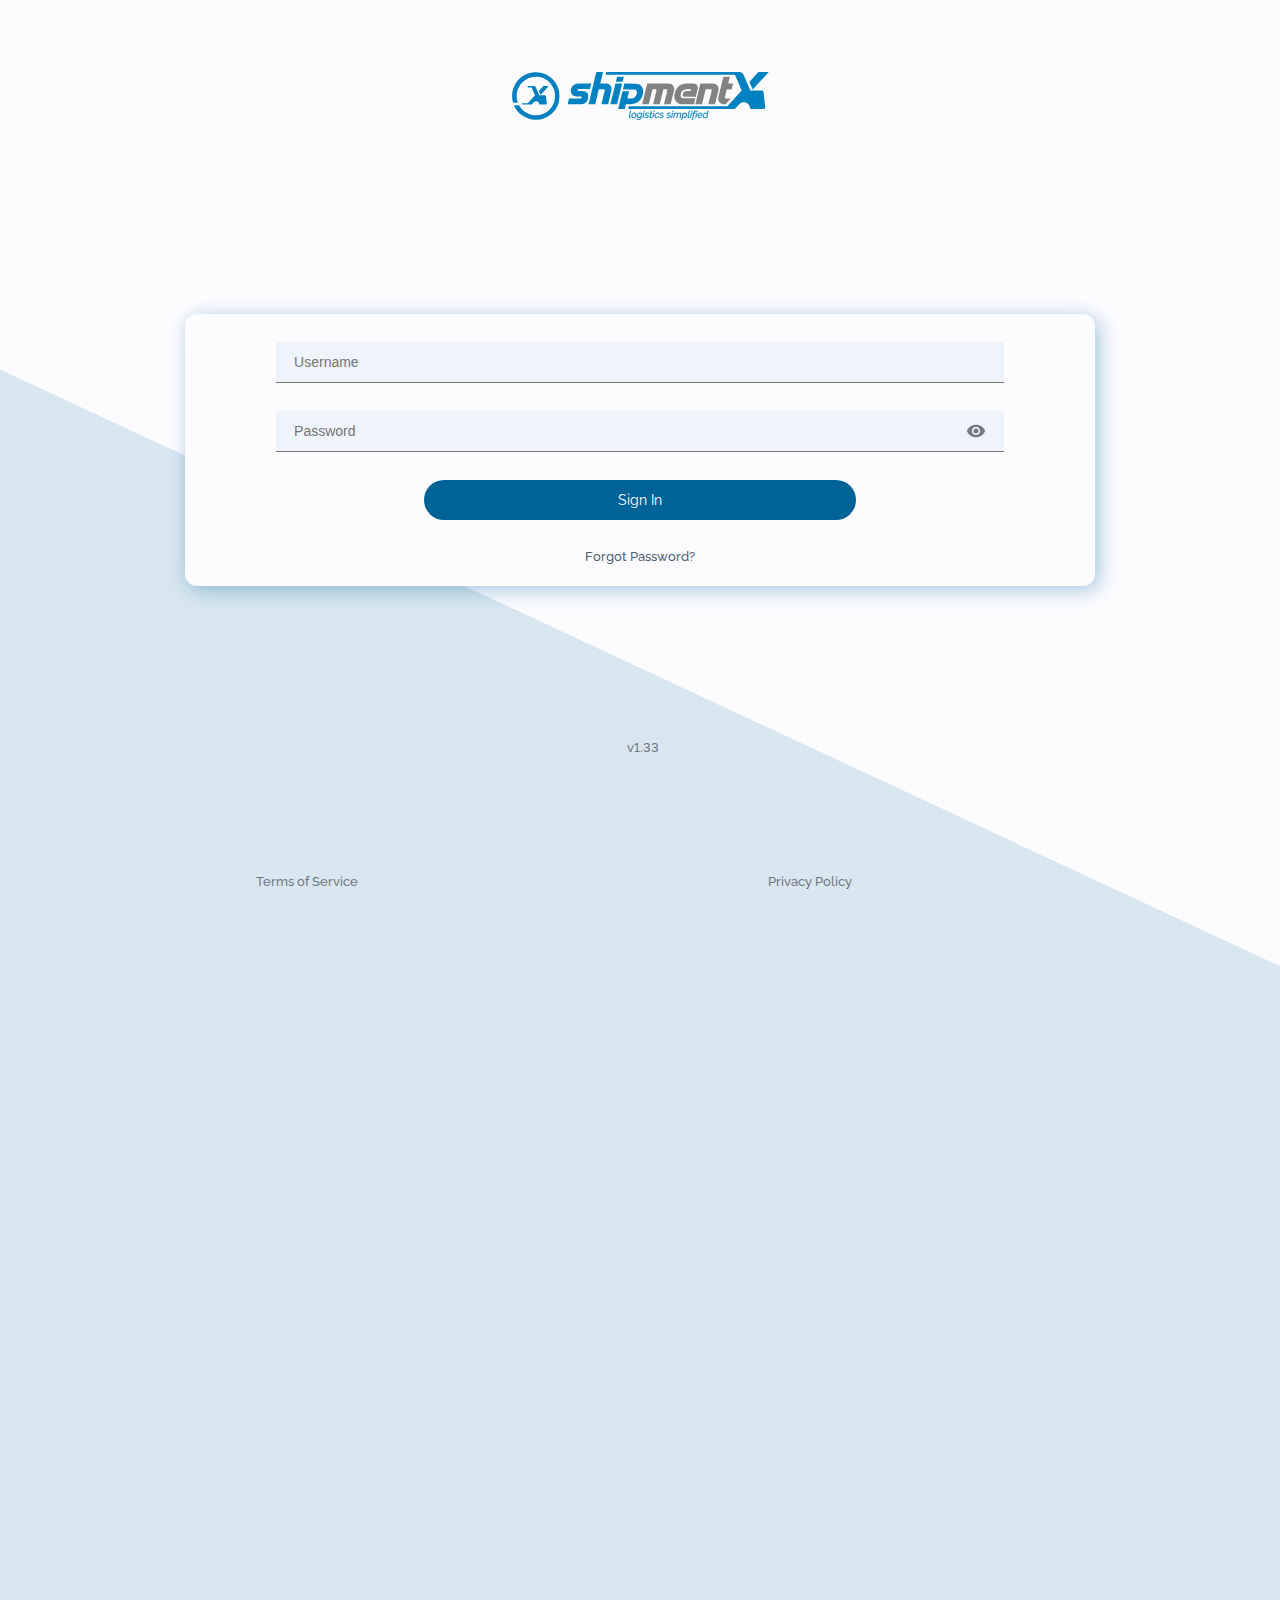
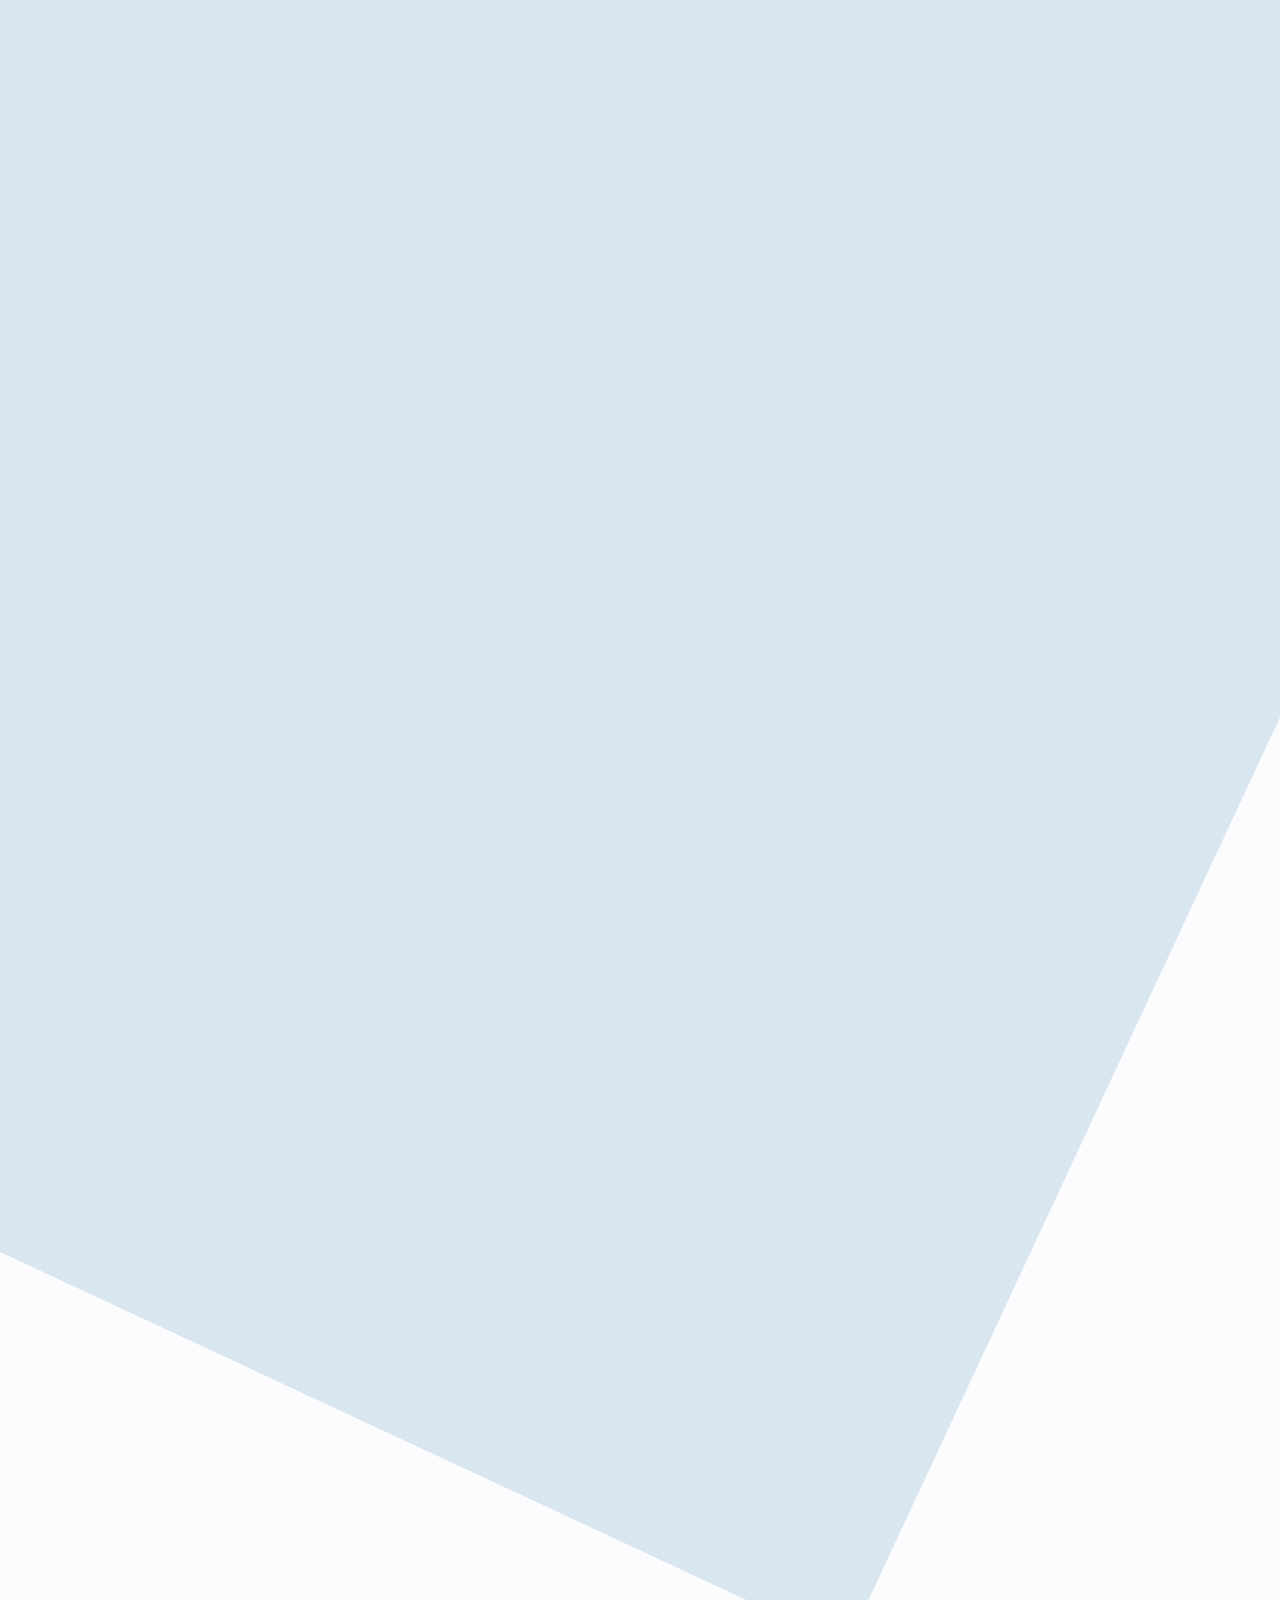
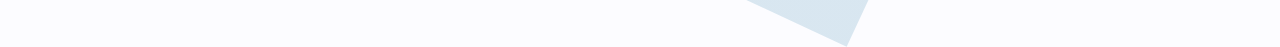
<file: login.html>
<!DOCTYPE html>
<html lang="en">

<head>
	<meta charset="UTF-8" />
	<meta content="width=device-width, initial-scale=1.0, user-scalable=0" name="viewport" />
	<meta name="theme-color" content="#0081C1" />
	<title>ShipmentX Login</title>
	<link href="assets/css/style.css" rel="stylesheet" />
	<script src="https://polyfill.io/v3/polyfill.min.js?features=default"></script>
</head>

<body>
	<div class="logo-top-login"></div>
	<div class="vector"></div>
	<div class="container">
		<table width="100%" style="border-collapse: separate;border-spacing: 0 2em;">
			<tbody>
				<tr>
					<td align="center" class="creds">
						<input class="cred-input" type="text" name="username" placeholder="Username" />
					</td>
				</tr>
				<tr>
					<td align="center" class="creds">
						<input class="cred-input" id="password" type="password" name="password" placeholder="Password" />
						<img class="show-password" id="show-password" src="assets/img/show_password.svg" />
					</td>
				</tr>
				<tr>
					<td align="center">
						<div type="submit" class="btn btn-primary btn-fill" onclick="login()" style="width: 69%;max-width: 400px;">
							Sign In
						</div>
					</td>
				</tr>
				<tr>
					<td align="center">
						<a class="forgot-pass" href="#">Forgot Password?</a>
					</td>
				</tr>
			</tbody>
		</table>
	</div>
	<div class="version">v1.33</div>
	<div class="version terms">Terms of Service</div>
	<div class="version privacy">Privacy Policy</div>
</body>

<script src="assets/js/jquery.min.js"></script>
<script src="assets/js/script.js"></script>
<script>

	if(isDriverLoggedIn()) {
		window.location = "dashboard.html"
	}

	$(document).ready(function () {
	var is_text = false;
		$('#show-password').click( function () {
			if(is_text) {
				$('#password').attr("type", "password")
				is_text = false
			}
			else {
				$('#password').attr("type", "text")
				is_text = true
			}
		});
	});

	function login() {
		var mobile = $("[name='username']").val();
		var password = $("[name='password']").val();
		var token = randomString(12);
		var imei = randomString(16);
		var mobile_number = randomString(10);
		if (mobile.length == 0 || password.length == 0) {
			// alert("Mobile or password is missing");
			warning('Insufficient Data', 'Mobile or password is missing!')
			return;
		}
		driverLogin(mobile, password, token, imei, mobile_number);
	}


	function randomString(length) {
		allowedCharacters = "abcdefghijklmnopqrstuvwxyz0123456789ABCDEFGHIJKLMNOPQRSTUVWXYZ"
		var ret = ''
		for(i=0; i<length; i++) {
			pos = Math.floor(Math.random() * allowedCharacters.length);
			ret += allowedCharacters.charAt(pos)
		}
		return ret
	}
</script>

</html>
</file>
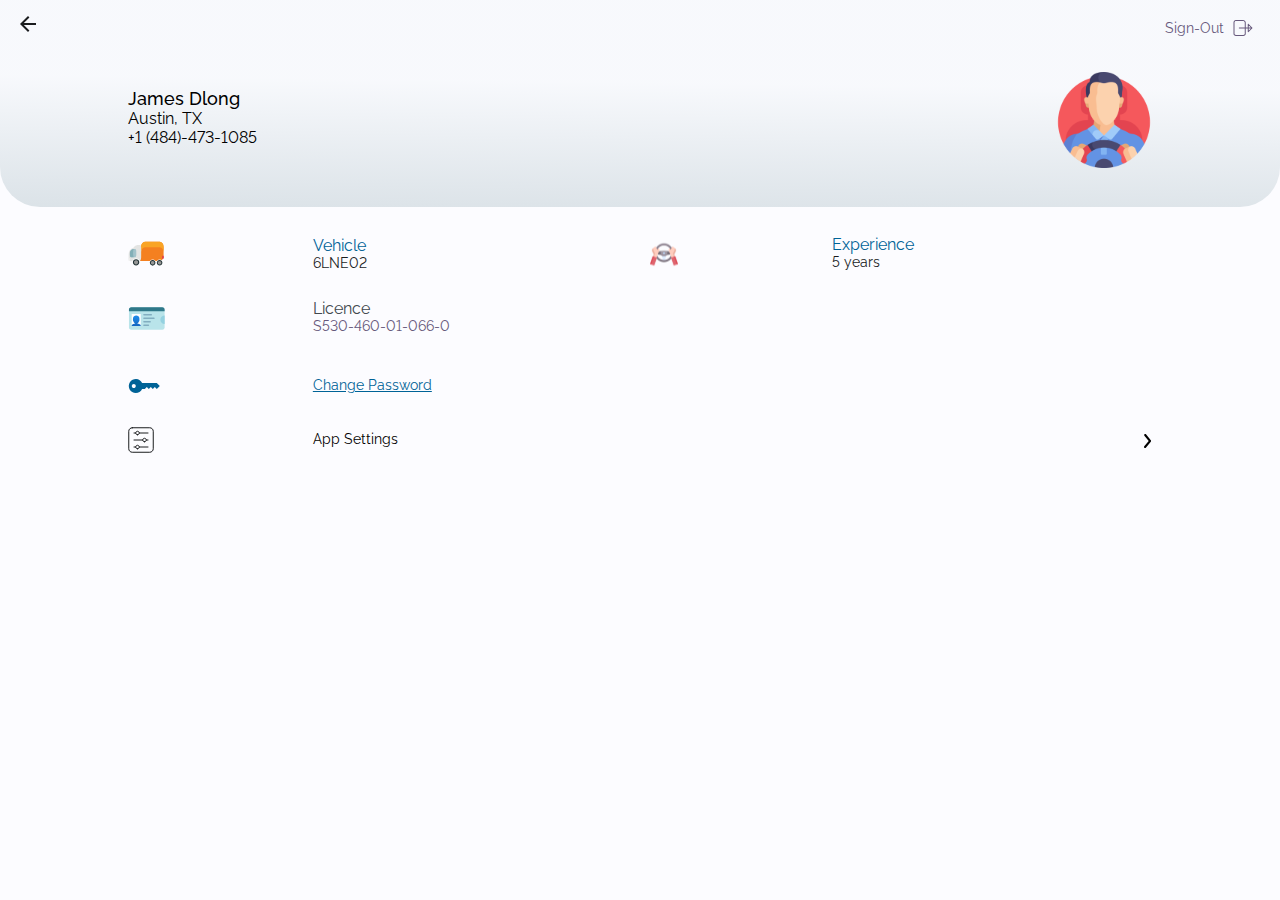
<file: profile.html>
<!DOCTYPE html>
<html lang="en">
<head>
    <meta charset="UTF-8">
    <meta content="width=device-width, initial-scale=1.0, user-scalable=0" name="viewport"/>
    <title>Profile</title>
    <link href="assets/css/style.css" rel="stylesheet">
</head>
<body>
<table style="border-collapse: collapse;">
    <tr style="height: 207px;">
        <td colspan="2">
            <div class="profile-top">
                <a href="javascript:history.go(-1)">
                    <img class="img-back-profile" alt="Go back" src="assets/img/go-back.svg"/>
                </a>
                <div class="sign-out" onclick="confirmation('Confirmation', 'Are you sure you want to SignOut?', 'logOut')">
                    <span class="text">Sign-Out</span>
                    <img class="icon" alt="Sign Out" src="assets/img/sign-out.svg"/>
                </div>
                <div class="driver-img"></div>
                <div class="driver-summary">
                    <div id="name" style="font-weight: 500; font-size: 18px; line-height: 21px; color: #000000;">James Dlong</div>
                    <div id="location" style="font-size: 16px; line-height: 19px; color: #000000;">Austin, TX</div>
                    <div id="mobile" style="font-size: 16px; line-height: 19px; color: #000000;">+1 (484)-473-1085</div>
                </div>
            </div>
        </td>
    </tr>
    <tr style="height: 24px;"></tr>
    <tr style="width: 100%;">
        <td class="td-50">
            <div class="profile-truck"><img src="assets/img/profile-truck.svg"/></div>  
            <div class="exp-veh-text">
                <div style="font-size: 16px; line-height: 19px; color: #006397;">Vehicle</div>
                <div id="vehicle-no" style="font-size: 14px; line-height: 16px; color: #1A1C1E;">6LNE02</div>
            </div>
        </td>
        <td class="td-50">
            <div class="profile-truck" style="margin-left: 10px;"><img src="assets/img/driver-experience-icon.svg"/></div>  
            <div class="exp-veh-text" style="margin-left: 15%; margin-top: -37px;">
                <div style="font-size: 16px; line-height: 19px; color: #006397;">Experience</div>
                <div id="experience" style="font-size: 14px; line-height: 16px; color: #1A1C1E;">5 years</div>
            </div>
        </td>
    </tr>
    <tr style="height: 24px;"></tr>
    <tr style="width: 100%; height: 37px;">
        <td colspan="2">
            <div class="profile-icons"><img src="assets/img/driver-licence.svg"/></div>  
            <div class="profile-icons-text">
                <div style="font-size: 16px; line-height: 19px; color: #41474D;">Licence</div>
                <div id="licence" style="font-size: 14px; line-height: 16px; color: #66587B;">S530-460-01-066-0</div>
            </div>
        </td>
    </tr>
    <tr style="height: 41px;"></tr>
    <tr style="width: 100%; height: 16px;" onclick="changePassword()">
        <td colspan="2">
            <div class="profile-icons" style="margin-top: -7px;"><img src="assets/img/change-pass.svg"/></div>  
            <div class="profile-icons-text" id="change-password">
                <div style="margin-top: 11px; font-size: 14px; text-decoration-line: underline; line-height: 16px; color: #006397;">Change Password</div>
            </div>
        </td>
    </tr>
    <tr style="height: 32px;"></tr>
    <tr style="width: 100%; height: 28px;" onclick="gotoSettings()">
        <td colspan="2">
            <div class="profile-icons" style="margin-top: -13px;"><img src="assets/img/setting-profile.svg"/></div>  
            <div class="profile-icons-text">
                <div style="margin-top: 11px; font-size: 14px; line-height: 16px; color: #000000;">App Settings</div>
            </div>
            <div style="position: absolute; right: 10%; margin-top: -7px;"><img src="assets/img/app-settings-forward.svg"/></div>  
        </td>
    </tr>
</table>
<div class="popup-bg hidden" id="modal">
    <div id="change-pass-modal" class="date-modal hidden">
        <div class="close-btn" onclick="closeModal()">x</div>
        <div class="text">New Password</div>
        <input class="date-input" type="password" id="" placeholder="New Password" onchange="updateNewPass(this, this.value)">
        <div class="text" style="margin-top: 45%;">Confirm Password</div>
        <input class="reason" type="password" id="" placeholder="Confirm Password" onkeyup="checkSame(this, this.value)">
        <div class="modal-btn" onclick="callApiChangePassword()">OK</div>
    </div>
</div>
<script src="assets/js/jquery.min.js"></script>
<script src="assets/js/script.js"></script>
<script>

populate_data(getUser())

function logOut() {
    clearSession();
    window.location = "login.html";
}

function gotoSettings() {
    window.location = "settings.html";
}

function populate_data(data) {
    console.log(data)
    document.getElementById('name').innerHTML = data.name;
    document.getElementById('mobile').innerHTML = data.contact_num;
    document.getElementById('location').innerHTML = data.city;

    document.getElementById('experience').innerHTML = data.driving_since + ' years';
    document.getElementById('vehicle-no').innerHTML = data.vehicle.toUpperCase();

    document.getElementById('licence').innerHTML = data.driving_licence_num.toUpperCase();
}

var new_pass = null
var confirm_pass = null
function updateNewPass(input, password) {
    if(password.length < 6) {
        input.style = 'border: 0.15em solid red'
        input.placeholder = 'Minimum Password length is 6'
        input.value = ''
    }
    else {
        input.style = 'border: 0.15em solid grey'
        new_pass = password
    }
}
function checkSame(input, conf_pass) {
    confirm_pass = conf_pass
    if(conf_pass == new_pass) {
        input.style = 'border: 0.15em solid green'
    } else {
        input.style = 'border: 0.15em solid red'
    }
}

function changePassword() {
    document.getElementById('modal').className = 'popup-bg';
    document.getElementById('change-pass-modal').className = 'date-modal';
    console.log('change password')
}


function callApiChangePassword() {
    console.log(new_pass, confirm_pass)
    if(new_pass == null || confirm_pass == null)
        return
    if(new_pass == confirm_pass) {
        updatepassword(new_pass)
    }
}

function closeModal() {
    document.getElementById('modal').classList.add('hidden')
}

// function confirm() {
//     if(getOS() == 'Android') {
//         var res = null
//         res = Android.showDialog('Confirmation!', 'Are you sure you want to SignOut?', 2, false, "")
//         if(res = "true")
//             logOut();
//     } else {
//         confirmation('Confirmation', 'Are you sure you want to SignOut?', 'logOut')
//     }
// }


</script>
</body>
</html>
</file>
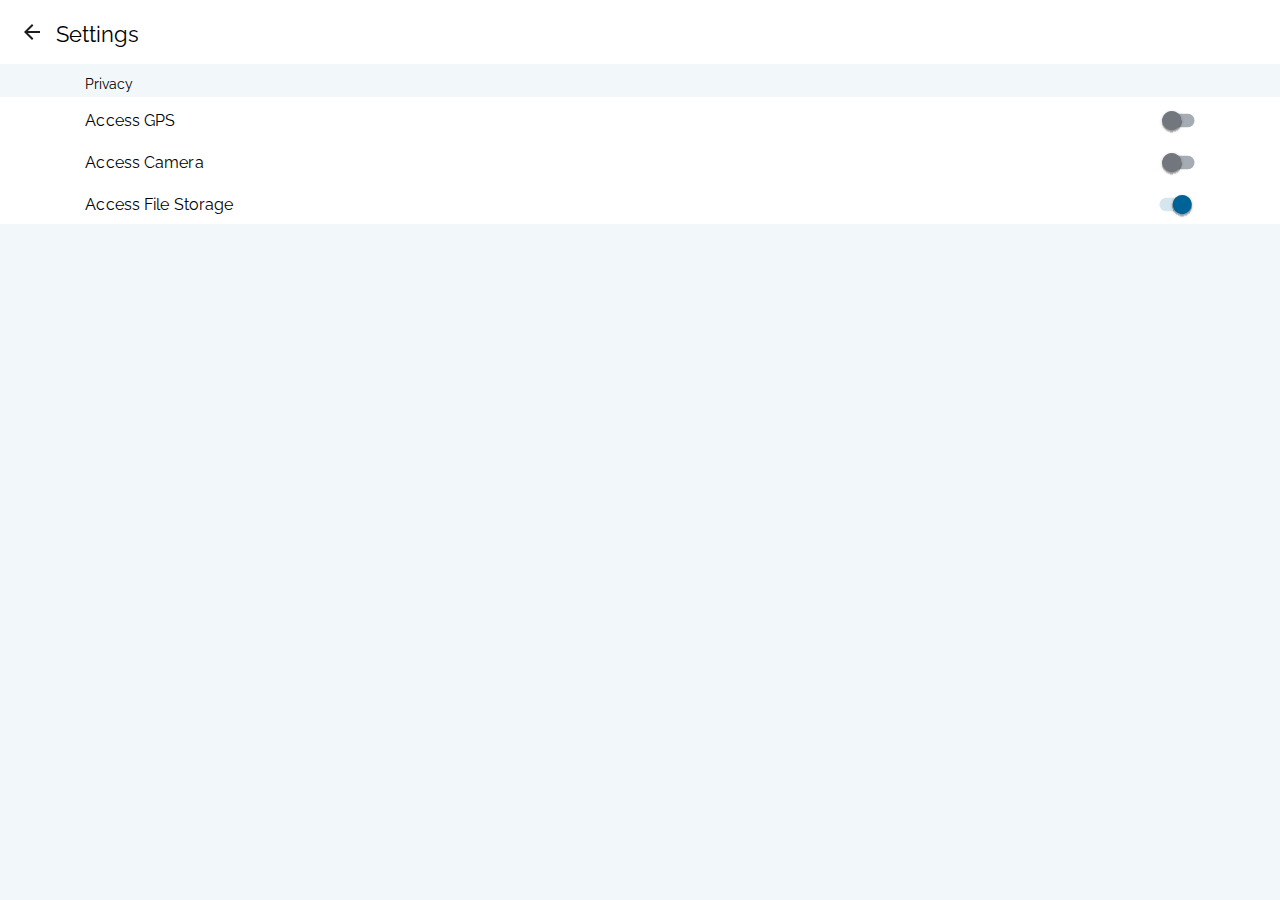
<file: settings.html>
<!DOCTYPE html>
<html lang="en">
<head>
    <meta charset="UTF-8">
    <meta content="width=device-width, initial-scale=1.0, user-scalable=0" name="viewport"/>
    <title>Settings</title>
    <link href="assets/css/style.css" rel="stylesheet">
</head>
<body style="background: #0063970D;">
<table style="border-collapse: collapse;">
    <tbody style="background: white;">
        <tr style="height: 64px;">
            <td> 
                <a href="javascript:history.go(-1)" class="go-back-white">
                    <img class="img-back" alt="Go back" src="assets/img/go-back.svg"/>
                </a>
                <div class="order-number">
                    Settings
                </div>
            </td>
        </tr>
    </tbody>
</table>
<table style="border-collapse: collapse;">
    <tbody>
        <tr style="height: 32.5px; width: 100%;">
            <td style="position: absolute; font-size: 14px; margin-top: 12px; margin-left: 6.666%;">Privacy</td>
        </tr>
    </tbody>
    <tbody class="settings-container">
        <tr class="setting" style="top: 1px;">
            <td class="text td-50">Access GPS</td>
            <td class="toggle td-50" id="gps"></td>
        </tr>
        <tr class="setting" style="top: 43px;">
            <td class="text td-50">Access Camera</td>
            <td class="toggle td-50" id="camera"></td>
        </tr>
        <!-- <tr class="setting" style="top: 65px;">
            <td class="text td-50">Access Contacts</td>
            <td class="toggle td-50" id="contact"></td>
        </tr> -->
        <tr class="setting" style="top: 85px;"> 
            <td class="text td-50">Access File Storage</td>
            <td class="toggle td-50 on" id="storage"></td>
        </tr>
    </tbody>
</table>
<script src="assets/js/script.js"></script>
<script src="assets/js/jquery.min.js"></script>
<script>

$('.setting .toggle').on('click', function () {
    console.log(this.id, this.classList.length)
    // $(`#${this.id}`).toggleClass('on');
    new_status = null
    if (this.classList.length%2 == 0)
        new_status = 'on'
    else
        new_status = 'off'
    
    if(getOS() == 'Android') {
        Android.settingChanged(this.id, new_status)
    }

    if(getOS() == 'iOS') {
        window.webkit.messageHandlers.settingChanged.postMessage({ name: this.id, status: new_status})
    }
});




$(document).ready( function () {
    if(getOS() == 'iOS') {
        window.webkit.messageHandlers.settingsScreenAccessed.postMessage({ message: "start"})
    }

    if(getOS() == 'Android') {
        Android.settingsScreenAccessed()
    }
});

function settings_toggle(name, state) {
    console.log(name, state)
    if (state) 
        name.className = 'toggle td-50 on';
    else
        name.className = 'toggle td-50';
}

</script>
</body>
</html>
</file>
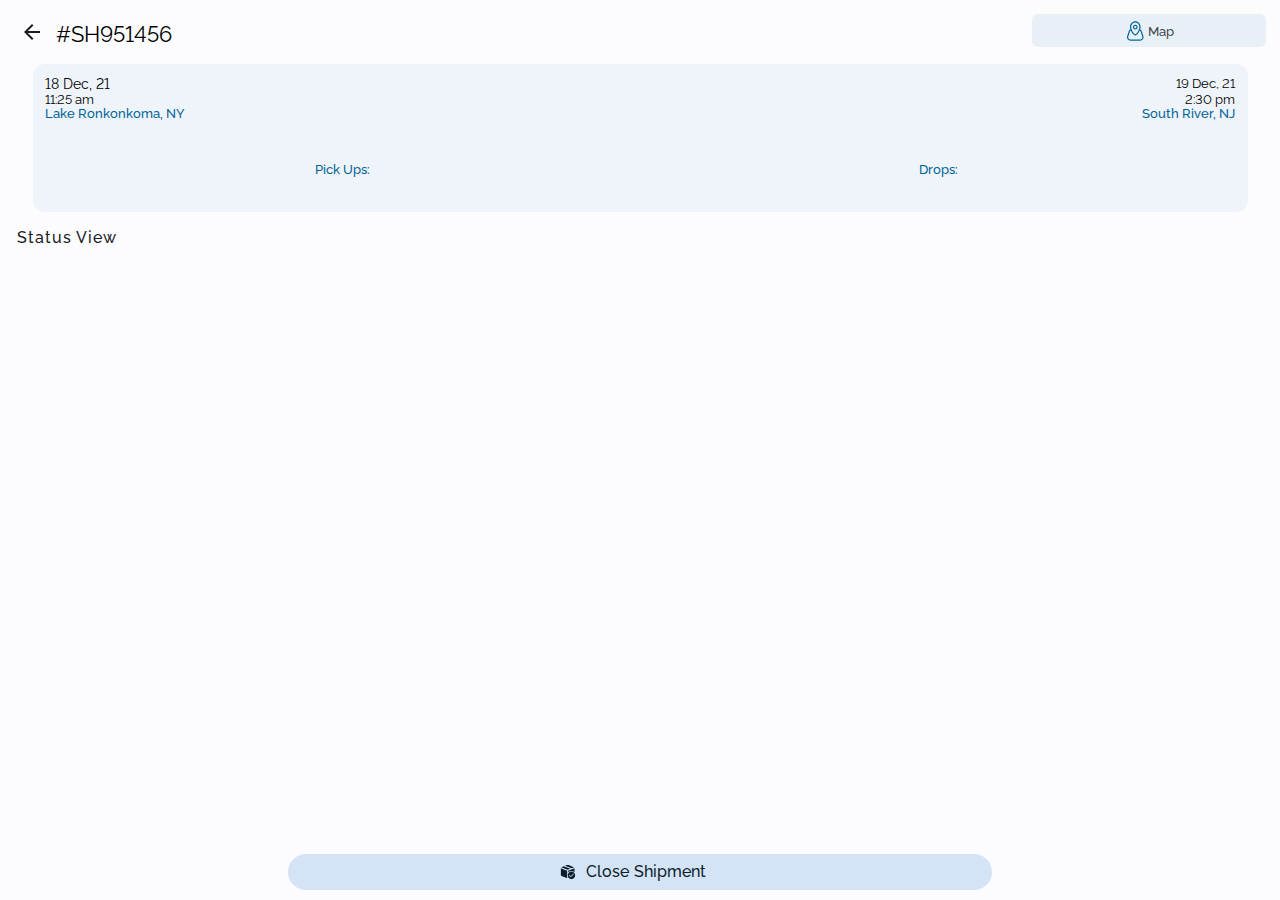
<file: shipment_status_view.html>
<!DOCTYPE html>
<html lang="en">
<head>
    <meta charset="UTF-8">
    <meta content="width=device-width, initial-scale=1.0, user-scalable=0" name="viewport"/>
    <!-- <meta name="theme-color" content="#0081C1" /> -->
    <title>Shipment Status</title>
    <link href="assets/css/style.css" rel="stylesheet">
</head>
<body>
<table style="border-collapse: collapse;">
    <tbody>
        <tr style="height: 64px;">
            <td>
                <a href="javascript:history.go(-1)" class="go-back-white">
                    <img class="img-back" alt="Go back" src="assets/img/go-back.svg"/>
                </a>
                <div class="order-number" id="order-number">
                    #SH951456
                </div>
            </td>
            <td class="top-btn">
                <div style="margin-left: calc(50% - 22px);" id="map-btn">
                    <img height=20 width= 17 src="assets/img/map-point.svg"/>  
                    <span class="grey-text">Map</span>
                </div>
            </td>
        </tr>
        <tr style="height: 148px">
            <td>
                <div class="details-card">
                    <div style="padding: 9.5px 10.5px 9.5px 10.5px">
                        <table style="width:100%;">
                            <tbody>
                                <tr>
                                    <td class="td-50">
                                        <div class="vavalue-od-stat lue" id="start-date">18 Dec, 21</div>
                                    </td>
                                    <td class="td-50">
                                        <div class="value-od-stat  pull-right" id="end-date">19 Dec, 21</div>
                                    </td>
                                </tr>
                                <tr>
                                    <td class="td-50">
                                        <div class="value-od-stat" id="start-time">11:25 am</div>
                                    </td>
                                    <td class="td-50">
                                        <div class="value-od-stat  pull-right" id="end-time">2:30 pm</div>
                                    </td>
                                </tr>
                                <tr>
                                    <td class="td-50">
                                        <div class="blue-location" id="start-city">Lake Ronkonkoma, NY</div>
                                    </td>
                                    <td class="td-50">
                                        <div class="blue-location pull-right" id="end-city">South River, NJ</div>
                                    </td>
                                </tr>
                                <tr style="height: 15px;"></tr>
                                <tr>
                                    <td class="td-100" colspan="2">
                                        <div class="progresses-hor" id="progress" style="justify-content: center;">
                                            <!-- <div class="steps-done"></div> <span class="line-done"></span>
                                            <div class="steps-done-big"> <span><img src="assets/img/delivery-truck.svg"/></span> </div> <span class="line"></span>
                                            <div class="steps"></div> <span class="line"></span>
                                            <div class="steps"></div> -->
                                        </div>
                                    </td>
                                </tr>
                                <tr style="height: 20px;"></tr>
                                <tr class="blue-weighted">
                                    <td class="td-50" align="center" id="pickups">Pick Ups: </td>
                                    <td class="td-50" align="center" id="drops">Drops: </td>
                                </tr>
                                    <!-- <td colspan="2">
                                        <table>
                                            <tr style="height: 15px;"></tr>
                                            <tr class="blue-weighted">
                                                <td>Pick Ups: 1/3</td>
                                            </tr>
                                            <tr class="blue-weighted">
                                                <td>Drops: 0/2</td>
                                            </tr>
                                        </table>
                                    </td> -->
                                    <!-- <td colspan="2">
                                        <table style="padding-left: 20%;">
                                            <tr style="height: 5px;"></tr>
                                            <tr>
                                                <td>
                                                    <img src="assets/img/map-point.svg"/> 
                                                    <span class="grey-icon-text">Map view</span>
                                                </td>
                                            </tr>
                                            <tr>
                                                <td>
                                                    <img src="assets/img/Status view icon.svg"/>
                                                    <span class="grey-icon-text">Status view</span>
                                                </td>
                                            </tr>
                                        </table>
                                    </td> -->
                                </tr>
                            </tbody>
                        </table>
                    </div>
                </div>
            </td>
        </tr>
        <tr>
            <td>
                <div class="status-view-text" style="padding-top: 16px; padding-left: 17.11px;">
                    Status View
                </div>
            </td>
        </tr>
        <tr>
            <td>
                <div style="margin-top: 10px;"></div>
            </td>
        </tr>
        <tr>     
            <td  class="events">
                <table style="border-collapse: collapse; width: 100%;" id="status-container">
                    <!-- <tr class="event">
                        <td>
                            <div class="ver-node"><span><img src="assets/img/status_check_ver.svg"/></span></div>
                            <div class="vl"></div>
                        </td>
                        <td>
                            <div class="head">Accepted by Driver</div> 
                            <div class="desc" onclick="showFullAddress(this.parentElement)">VXWC+J2 Washington, Distirct of Columbia, USA</div>
                            <div class="hidden" onclick="hideFullAddress(this)">VXWC+J2 Washington, Distirct of Columbia, USA, and some more address lines, jabshhxh svghqhxgh qsghqvghqvghq gqsghvghqx gghqvxhg</div>
                            <div class="time">15 Jan 2022 - 10:30 am</div>
                            <div style="margin-bottom: 20px;"></div>
                        </td>
                    </tr> -->
                </table>
            </td>
        </tr>
    </tbody>
</table>
<table style="border-collapse: collapse;">
    <tr class="navigation-custom">
        <td class="close-shipment cs_middle" id="close-shipment">
            <div style="margin-left: calc(50% - 90px);">
                <img src="assets/img/Close-shipment.svg"/>
                <span class="close-shipment-text">Close Shipment</span>
            </div>
        </td>
        <td class="hidden" id="abort-shipment">
            <div style="margin-left: calc(50% - 45px);">
                <img src="assets/img/abort.svg"/>
                <span class="abort-text">Abort</span>
            </div>
        </td>
    </tr>
</table>
<script src="assets/js/jquery.min.js"></script>
<script src="assets/js/script.js"></script>
<script>

    const TRIP = getSelectedTrip();
    const DRIVER = getUser();

    $('#map-btn').on('click', function () {
        window.location = "shipment_acceptance.html"
    });

    $('#close-shipment').on('click', function () {
        closeTrip(TRIP.id, DRIVER.id, DRIVER.timezone);
    });
    $('#abort-shipment').on('click', function () {
        reason = "storm";
        location = getLatLng()
        setshipAbort(TRIP.id, DRIVER.id, DRIVER.timezone, location.latitude, location.longitude, reason, TRIP.trip_type, TRIP.vehicle_id, TRIP.shipmentid)
    });
         
    console.log(TRIP, DRIVER)
    populateData(TRIP);

    function populateData(data) {

        document.getElementById('order-number').innerHTML = data.shipmentid;

        document.getElementById('start-date').innerHTML = get_date(data.startdate, DRIVER.timezone);
        document.getElementById('start-time').innerHTML = get_time(data.startdate, DRIVER.timezone);

        document.getElementById('end-date').innerHTML =  get_date(data.enddate, DRIVER.timezone);
        document.getElementById('end-time').innerHTML =  get_time(data.enddate, DRIVER.timezone);

        document.getElementById('start-city').innerHTML = camelCase(data.scity);
        document.getElementById('end-city').innerHTML = camelCase(data.dcity);

        getshipmentstops(TRIP.shift_id, TRIP.shift_veh_id, TRIP.id, 'shipment_status_view');

        getshipstatuses(data.id, DRIVER.timezone);
        console.log(data.id, DRIVER.timezone);
    }


    function populate_status(status_arr) {
        status_cntnr = document.getElementById('status-container');

        for(i=0; i<status_arr.length; i++) {
            console.log(status_arr[i])
            status = 
            `<tr class="event">
                <td>
                    <div class="ver-node"><span><img src="assets/img/status_check_ver.svg"/></span></div>`;
                    if(i != status_arr.length - 1)
                        status +=  `<div class="vl"></div>`;
               status += `</td>
                <td>
                    <div class="head">${status_arr[i].status_name}</div> 
                    <div class="desc" onclick="showFullAddress(this.parentElement)">${status_arr[i].place}</div>
                    <div class="hidden" onclick="hideFullAddress(this)">${status_arr[i].place}</div>
                    <div class="time">${get_date(status_arr[i].createdon, DRIVER.timezone)} - ${get_time(status_arr[i].createdon, DRIVER.timezone)}</div>
                    <div style="margin-bottom: 20px;"></div>
                </td>
            </tr>`;
            status_cntnr.innerHTML += status;
        }
    }

    function fill_pickup_drop_values(data) {
        pickups = pickups_done = drops = drops_done = 0;
        for(i=0; i<data.length; i++) {
            if(data[i].ship_type == 'P') {
                pickups += 1;
                if(data[i].status == 'C')
                    pickups_done += 1;
            }

            if(data[i].ship_type == 'D') {
                drops += 1;
                if(data[i].status == 'C')
                    drops_done += 1;
            }
        }
        document.getElementById('pickups').innerHTML = "Pick Ups: " + pickups_done + "/" + pickups;
        document.getElementById('drops').innerHTML = "Drops: " + drops_done + "/" + drops;


        // if no order is dropped the abort button should appear
        if(drops_done < 1) {
            document.getElementById('abort-shipment').className = 'abort';
            document.getElementById('close-shipment').className = 'close-shipment cs_left';
        }

        populate_progress_block(data)
    }

    function populate_progress_block(stops) {
        progress = document.getElementById('progress')
        var len = stops.length
        line_length = (80 - 40/(len-1))/(len-1);
        console.log("line_length", line_length)
        for(i=0; i<stops.length; i++) {
            if(i < len - 1) {
                if(stops[i].status == 'N') {
                    progress.innerHTML += `<div class="steps"></div> <span class="line" style="width: ${line_length}%"></span>`;
                }
                if(stops[i].status == 'S') {
                    progress.innerHTML += `<div class="steps-done-big"> <span><img src="assets/img/delivery-truck.svg"/></span> </div> <span class="line" style="width: ${line_length}%"></span>`;
                }
                if(stops[i].status == 'C') {
                    progress.innerHTML += `<div class="steps-done"></div> <span class="line-done" style="width: ${line_length}%"></span>`;
                }
            } else {
                if(stops[i].status == 'N') {
                    progress.innerHTML += `<div class="steps"></div>`;
                }
                if(stops[i].status == 'S') {
                    progress.innerHTML += `<div class="steps-done-big"> <span><img src="assets/img/delivery-truck.svg"/></span> </div>`;
                }
                if(stops[i].status == 'C') {
                    progress.innerHTML += `<div class="steps-done-big"> <span><img src="assets/img/delivery-truck.svg"/></span> </div>`;
                }
            } 
        }
    }

    function showFullAddress(container) { 
        fullAddress = container.children.item(2)
        if(fullAddress.innerHTML.length > 0)
            fullAddress.className = 'desc-full'
    }

    function hideFullAddress(self) {
        self.className = 'hidden'
    }

</script>
</body>
</html>
</file>
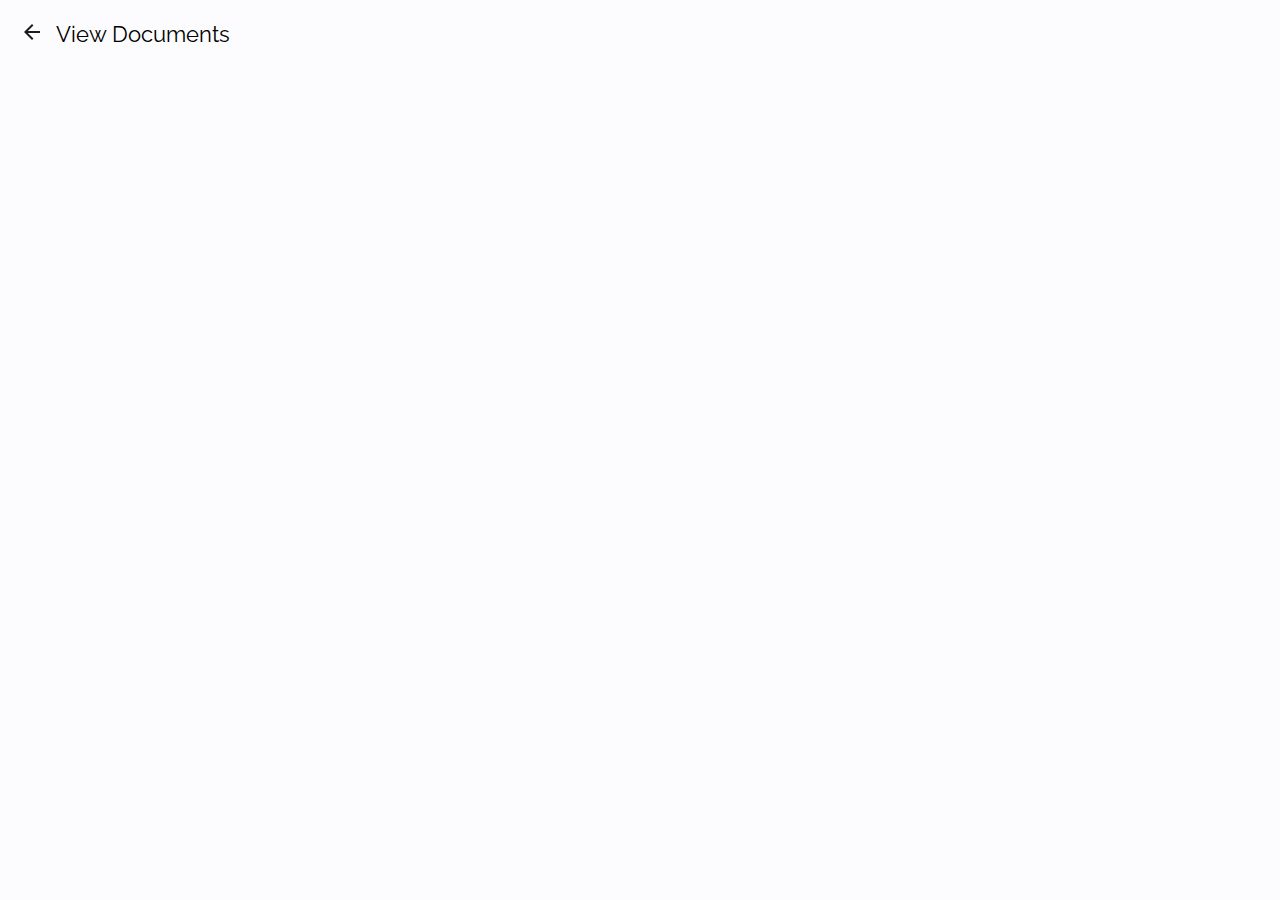
<file: view.html>
<!DOCTYPE html>
<html lang="en">

<head>
    <meta charset="UTF-8">
    <meta content="width=device-width, initial-scale=1.0, user-scalable=0" name="viewport" />
    <title>View Expenses</title>
    <link href="assets/css/style.css" rel="stylesheet">
</head>

<body>
    <table style="border-collapse: collapse;">
        <tbody>
            <tr style="height: 64px;">
                <td>
                    <a href="javascript:history.go(-1)" class="go-back-white">
                        <img class="img-back" alt="Go back" src="assets/img/go-back.svg" />
                    </a>
                    <div class="order-number">
                        View Documents
                    </div>
                </td>
            </tr>
        </tbody>
    </table>

    <div id="file-number" class="view-btn">

    </div>

    <div id="bills-message"></div>
    <script src="assets/js/jquery.min.js"></script>
    <script src="assets/js/script.js"></script>
    <script src='https://cdnjs.cloudflare.com/ajax/libs/jquery/2.1.3/jquery.min.js'></script>
    <script>

        function load_data() {
            var type = "";
            getDriverExpenseData(type);
        };
        function populate_data(data, type) {
            var div = document.createElement('div');
            div.className = 'shipment';
            item = sessionStorage.getItem('item');
            console.log(item);
            var storedArray = JSON.parse(sessionStorage.getItem("item"));
            console.log(storedArray); // log storedArray
            storedArray["bills"]["document"];
            // https://wallpapercave.com/wp/wp7470581.jpg
            console.log(storedArray["bills"]["document"]); // Log  bill_doc
            document.getElementById('file-number').innerHTML = "<img src='" + storedArray["bills"]["document"] + "' width='340' height='200' style='margin-left: 20px;'>";
        }

        //  page load
        window.onload = function () {
            populate_data();
        };

        function load_completed_data() {
            var type = "2";
            // console.log('calling completed')
            getDriverExpenseData(type);
        }
    </script>
</body>

</html>
</file>
<file: assets/css/style.css>
@import url('https://fonts.googleapis.com/css2?family=Raleway:wght@100;200;300;400;500;600;700;800;900&display=swap');

html {
    height: 100%;
    margin: 0;
    padding: 0;
}
body{

    font-family: Raleway, sans-serif;
	font-feature-settings: 'lnum' on;

    -webkit-tap-highlight-color: transparent;
    -webkit-touch-callout: none;
    -webkit-user-select: none;
    -khtml-user-select: none;
    -moz-user-select: none;
    -ms-user-select: none;
    user-select: none;
    margin: 0 !important;
    font-size: 14px;
    -webkit-text-size-adjust: none;
    text-size-adjust:none;
    overflow: hidden;
    background: #FCFCFF;
    height: 100%;
    margin: 0;
    padding: 0;
    /* animation-name: activity-open;
    animation-duration: 0.25s;
    position: relative; */
    /* animation-fill-mode: forwards; */
}

input {
    font-size: 14px;
}

td {
    padding: 0px;
}

body > table {
    width: 100%;
}

a{
    text-decoration: none;
}
.dashboard-header{
    position: fixed;
    width: 100%;
    height: 152px;
    left: 0;
    top: -25px;
    background: linear-gradient(180deg, #006397 19.44%, rgba(0, 107, 162, 0.54) 100%);
    border-radius: 0px 0px 20px 20px;
    /* Title bar */
    /* box-shadow: 0 1px 2px rgba(0, 0, 0, 0.3), 0 2px 6px 2px rgba(0, 0, 0, 0.15);
    border-radius: 34px; */
}
.dashboard-header .logo{
    position: absolute;
    width: 144px;
    height: 36px;
    left: 0;
    top: 42px;
    /* background: url(../img/logo.svg); */
    margin: auto;
    right: 0;
}
.dashboard-header .profile-icon{
    position: absolute;
    width: 36px;
    height: 36px;
    right: 22px;
    top: 38px;
}
.dashboard-header .profile-icon .profile {
    position: absolute;
    left: 8.33%;
    right: 8.33%;
    top: 8.33%;
    bottom: 8.33%;
}
.dashboard-header .search-layout{
    position: absolute;
    height: 40px;
    left: 19px;
    top: 97px;
    right: 19px;
    box-shadow: 0 2px 6px 2px rgba(0, 0, 0, 0.15);
    filter: drop-shadow(0px 1px 2px rgba(0, 0, 0, 0.3));
    border-radius: 50px;
    background: white;
}
.dashboard-header .search-layout .search-icon{
    position: absolute;
    width: 20px;
    height: 20px;
    left: 10px;
    top: 10px;
}
.dashboard-header .search-layout .search-input{
    position: absolute;
    width: 80%;
    height: 24px;
    left: 40px;
    top: 4px;
    font-style: normal;
    font-weight: 500;
    line-height: 24px;
    border: 0;
    padding: 4px;
    outline:none;
}
.suggestive-panel{
    width: 82%;
    position: fixed;
    top: 150px;
    margin-left: 9%;
    /* margin: 0px 12px !important; */
}
.suggestive-panel .suggestive{
    padding: 6px 0px;
    height: 18px;
    margin-left: 20px;
    width: 28.611%;
    border-radius: 100px;
    text-align: center;
    cursor: pointer;

    font-weight: 500;
    font-size: 14px;
    line-height: 20px;
    color: #006397;
}



.suggestive-panel .suggestive.active{
    background: #D4E4F6;
}

.suggestive-panel .suggestive.accept{
    background: #D4E4F6;
}


.suggestive-panel .suggestive.right {
    /* background: #D4E4F6; */
    position: inherit;
    right: 20px;
}

div.scrollable {
    height: 100%;
    margin: 0;
    padding: 0;
    overflow-x: hidden;
    overflow-y: auto;
}

.navigation-bar{
    position: fixed;
    height: 178px;
    bottom: -81px;
    background: white;
    width: 100%;
    z-index: 1000;
    touch-action: pan-y;
}

.navigation-bar tr td a.navigation-item{
    width: 120px;
    height: 70px;
}
.navigation-bar tr td a.navigation-item .icon {
    width: 64px;
    height: 32px;
    margin: 8px auto 0 auto;
}
.navigation-bar tr td a.navigation-item.active .icon {
    background: linear-gradient(0deg, #D4E4F6, #D4E4F6);
    border-radius: 20px;
}
.navigation-bar tr td .icon .icon-image {
    position: relative;
    width: 20px;
    height: 20px;
    left: calc(50% - 20px/2);
    top: calc(50% - 20px/2);
}

.navigation-bar tr td .label {
    font-weight: 500;
    font-size: 13px;
    line-height: 16px;
    text-align: center;
    letter-spacing: 0.5px;
    color: #0D1D2A;

}

.navigation-bar .navigation-drawer {
    margin-top: 12px;
    border-bottom: 1.5px solid #C6C6C9;
    width: 66.66%;
    margin-left: 16.67%;
}

.nav-up {
    animation-name: navigation-up;
    animation-duration: 0.2s;
    animation-fill-mode: forwards;
}

.nav-down {
    animation-name: navigation-down;
    animation-duration: 0.2s;
    animation-fill-mode: forwards;
}

@keyframes navigation-up {
    85% {bottom: 5px;}
    100% {bottom: 0px;}
}

@keyframes navigation-down {
    0% {bottom: 0px}
    85% {bottom: -86px}
    100% {bottom: -81px}
}

.shipments{
    /* margin: 12px !important; */
    height: calc(100% - 127px - 76px) !important;
    -ms-overflow-style: none;
    scrollbar-width: none;
    position: absolute;
    width: 100%;
    top: 184px;
}


#pending-container {
    animation-name: right-slide;
    animation-duration: 0.5s;
    touch-action: pan-y;
    position: fixed;
}

@keyframes left-slide {
from {left: -75%;}
to {left: 0px;}
}

#active-container {
    animation-name: left-slide;
    animation-duration: 0.5s;
    touch-action: pan-y;
    position: fixed;
}

#accept-container {
    /* animation-name: left-slide;
    animation-duration: 0.5s; */
    touch-action: pan-y;
    position: fixed;
}

@keyframes right-slide {
    from {right: -75%;}
    to {right: 0px;}
}

#completed-container {
    animation-name: right-slide;
    animation-duration: 0.5s;
    position: fixed;
}

#completed-container.shipments{
    /* margin: 12px !important; */
    height: calc(100% - 127px - 30px) !important;
    top: 140px;
}



.shipments::-webkit-scrollbar {
    display: none;
}

.expenses::-webkit-scrollbar {
    display: none;
}


.shipments .shipment:last-child::after{
    content: " ";
    height: 90px;
    width: 100%;
    background-color: #ffffff00;
    position: absolute;
    top: 120px;
}

.expenses .expense:last-child::after{
    content: " ";
    height: 90px;
    width: 100%;
    background-color: #ffffff00;
    position: absolute;
    top: 120px;
}
.shipment{
    width: calc(100% - 40px);
    height: 140px !important;
    left: 0px;
    top: 25px;
    background: #FCFCFF;
    box-shadow: 0px 1px 2px rgba(0, 0, 0, 0.3), 0px 2px 6px 2px rgba(0, 0, 0, 0.15);
    border-radius: 12px;
    margin: 6px 20px 16px 20px;
    position: relative;
    cursor: pointer;
    transition: 200ms;
}


/* Here is the expenses label styles */
.shipments .shipment .status-label {
    right: 12px;
    top: 12px;
    font-size: 13px;;
    position: absolute;
}

.shipments .shipment .status-value {
    right: 12px;
    top: 28px;
    position: absolute;
    font-weight: 500;
    font-size: 13px;
    line-height: 14px;
} 

.shipments .shipment .expense-label{
    top: 12px;
    margin: auto;
    left: 0;
    right: 0;
    width: fit-content;
    font-size: 13px;
    position: absolute;
}

.shipments .shipment .expense-value{
    top: 28px;
    margin: auto;
    left: 0;
    right: 0;
    width: fit-content;
    font-size: 13px;
    position: absolute;
}


.shipments .shipment .amount-label{
    top: 47px;
    margin: auto;
    left: 0;
    right: 0;
    width: fit-content;
    font-size: 13px;
    position: absolute;
}

.shipments .shipment .amount-value{
    top: 60px;
    margin: auto;
    left: 0;
    right: 0;
    width: fit-content;
    font-size: 13px;
    position: absolute;
} 


.shipments .shipment .vehicle-label{
    left: 12px;
    top: 12px;
    font-size: 13px;
    width: fit-content;
    position: absolute;
}

.shipments .shipment .vehicle-value{
    left: 12px;
    top: 28px;
    font-size: 13px;
    width: fit-content;
    position: absolute;
} 

.shipments .shipment .tripid-label{
    left: 12px;
    top: 47px;
    font-size: 13px;
    width: fit-content;
    position: absolute;
}

.shipments .shipment .tripid-value{
    left: 12px;
    top: 60px;
    font-size: 13px;
    width: fit-content;
    position: absolute;
}

.shipments .shipment .doc-label {
    left: 12px;
    top: 80px;
    font-size: 13px;
    position: absolute;
}

.shipments .shipment .doc-value {
    left: 12px;
    top: 95px;
    font-size: 13px;
    /* width: fit-content; */
    position: absolute;
}

.shipments .shipment .date-label{
    right: 12px;
    top: 50px;
    font-size: 13px;
    position: absolute;
}

.shipments .shipment .date-value{
    right: 12px;
    top: 63px;
    font-size: 13px;
    /* width: fit-content; */
    position: absolute;
}  

.label, .label-lite{
    font-weight: 600;
    font-size: 13px;
    line-height: 12px;
    color: #0081C1;
}
.label-lite {
    font-weight: bold;
    font-size: 13px;
    line-height: 14px;
    color: #006397;
}
.value{
    font-weight: 500;
    font-size: 13px;
    line-height: 14px;
    color: #41474D;
}

.value-det {
    font-size: 14px;
    line-height: 15px;
    color: #1A1C1E;
}

.value-14{
    font-size: 14px;
    line-height: 12px;
}
.shipments .shipment .shipment-number-label {
    left: 12px;
    top: 12px;
    position: absolute;
}
.shipments .shipment .shipment-number-value {
    left: 12px;
    top: 28px;
    font-size: 13px;
    position: absolute;
}

.shipments .shipment .time-label {
    right: 12px;
    top: 12px;
    position: absolute;
}

.shipments .shipment .status-label {
    right: 12px;
    top: 12px;
    font-size: 13px;
    position: absolute;
}
.shipments .shipment .time-value {
    right: 12px;
    top: 28px;
    position: absolute;
}

.shipments .shipment .status-value {
    right: 12px;
    top: 28px;
    position: absolute;
    font-weight: 500;
    font-size: 13px;
    line-height: 14px;
}

.green {
    color: #4CAF50;
}

.yellow {
    color: #F9A825;
}

.shipments .shipment .time-label:before {
    content: url("../img/calendar.svg");
    width: 12px;
    height: 12px;
    margin-right: 4px;
    position: absolute;
    left: -34%;
}

.shipments .shipment .time-value:before {
    content: url("../img/time.svg");
    width: 12px;
    height: 12px;
    margin-right: 4px;
    position: absolute;
    left: -34%;
}
.shipments .shipment .weight-label {
    top: 12px;
    margin: auto;
    left: 0;
    right: 0;
    width: fit-content;
    width: -moz-fit-content;
    position: absolute;
}
.shipments .shipment .weight-value {
    top: 28px;
    margin: auto;
    left: 0;
    right: 0px;
    width: fit-content;
    width: -moz-fit-content;
    position: absolute;
}
.shipments .shipment .eta-label {
    right: 12px;
    top: 47px;
    position: absolute;
}
.shipments .shipment .eta-value {
    right: 12px;
    top: 60px;
    position: absolute;
    font-weight: 500;
    font-size: 13px;
    line-height: 14px;
}
.shipments .shipment .distance-label {
    right: 12px;
    top: 79px;
    position: absolute;
}
.shipments .shipment .distance-value {
    right: 12px;
    top: 95px;
    position: absolute;
}
.shipments .shipment .from-location {
    left: 35px;
    top: 60px;
    position: absolute;
}
.shipments .shipment .to-location {
    left: 35px;
    top: 94px;
    position: absolute;
}
.shipments .shipment .from-image {
    width: 12px;
    height: 12px;
    content: url("../img/start-point-grey.svg");
    position: absolute;
    left: 15px;
    top: 60px;
}
.shipments .shipment .join-line {
    position: absolute;
    width: 24px;
    height: 0px;
    left: 9.75px;
    top: 82px;
    border-bottom: 2px dashed #A8A8A8;
    transform: rotate(90deg);
}
.shipments .shipment .to-image {
    width: 12px;
    height: 12px;
    content: url("../img/end-point.svg");
    position: absolute;
    left: 15px;
    top: 95px;
}


/** Details Screen **/

.map {
    height: 100%;
}

.gm-style > div:nth-child(10){
    display:none;
}

.go-back{
    position: absolute;
    width: 40px;
    height: 40px;
    left: 16px;
    top: 16px;
    background: #FCFCFF;
    box-shadow: 0px 1px 2px rgba(0, 0, 0, 0.3), 0px 2px 6px 2px rgba(0, 0, 0, 0.15);
    border-radius: 50px;
    z-index: 1000;
}
.go-back .img {
    padding: 12px;
}
.bottom-sheet {
    position: absolute;
    left: 0px;
    right: 0px;
    bottom: 0px;
    background: linear-gradient(142.35deg, rgba(252, 252, 255, 0.2) 2.66%, rgba(252, 252, 255, 0.05) 92.91%);
    -webkit-backdrop-filter: blur(40px);
    backdrop-filter: blur(40px);
    border-radius: 35px 35px 0px 0px;
    padding: 5px 16px;
}
.bottom-sheet table {
    width: 100%;
}
.bottom-sheet .heading {
    font-style: normal;
    font-weight: 500;
    font-size: 20px;
    line-height: 28px;
    text-align: center;
    color: #000000;
    width: 100%;
}
.bottom-sheet .value-lg{
    font-weight: 500;
    font-size: 20px;
    line-height: 23px;
    color: #1A1C1E;
}
.bottom-sheet .shipment {
    padding: 12px;
    width: calc(100% - 32px);
    margin: 6px 4px;
    height: auto;
}
.pull-right{
    float: right;
}
.label-box{
    padding: 2px 16px;
    border-radius: 4px;
    width: -moz-fit-content;
    width: fit-content;
    text-align: center;
    font-weight: 600;
    font-size: 13px;
    line-height: 14px;
    color: #1A1C1E;
}
.label-box.label-box-warning{
    background: #FBF063;
}

.label-box.label-box-danger{
    background: rgb(226, 71, 71);
}

.label-box.label-box-default{
    background: #D4E4F6;
}
.label-box.label-box-primary{
    background: #0081C1;
}
.label-box.label-box-success{
    background: rgb(32, 218, 141);
}
.btn {
    padding: 12px 16px;
    border-radius: 50px;
    width: -moz-fit-content;
    width: fit-content;
    text-align: center;
    color: #ffffff;
    cursor: pointer;
}

.stops-btn {
    position: absolute;
    /* margin-right: 10px; */
    width: 17%;
    background: #FCFCFF;
    box-shadow: 0px 1px 2px rgba(0, 0, 0, 0.3), 0px 1px 3px 1px rgba(0, 0, 0, 0.15);
    border-radius: 4px;
    padding: 4px;
    margin-top: -20px;
}

.stops-btn img {
    position: absolute;
    margin-top: 5px;
}

#reject.btn {
    border: 1px solid #72777E;
}
.btn.btn-primary{
    background: #006397;
    transition: 150ms;
}
.btn.btn-primary:hover {
    background: #003a58;
}
.btn.btn-default{
    background: #D4E4F6;
    color: #000000;
}
.btn.btn-warning{
    background: goldenrod;
}
.btn.btn-success{
    background: rgb(32, 218, 141);
}
.btn.btn-danger{
    background: firebrick;
}
.btn.btn-trans-primary{
    color: #0081C1;
}
.btn.btn-trans-default{
    color: #000000;
}
.btn.btn-trans-warning{
    color: goldenrod;
}
.btn.btn-trans-success{
    color: rgb(32, 218, 141);
}
.btn.btn-trans-danger{
    color: rgb(226, 71, 71);
}
.btn.btn-fill{
    width: -webkit-fill-available;
}
.td-margin-sm{
    padding: 2px;
}
.td-margin-md{
    padding: 4px;
}
.td-margin-lg{
    padding: 8px;
}
.label.label-12{
    font-size: 13px;
}
.make-center{
    text-align: center;
}
.td-25{
    width: 25%;
}
.td-33{
    width: 33.3%;
}
.td-50{
    width: 50%;
}
.td-100{
    width: 100%;
}
.btn.accept-order:before{
    content: url("../img/accept-order.svg");
    margin-right: 4px;
    position: relative;
    left: 0%;
    bottom: -1px;
}
.btn.reschedule:before{
    content: url("../img/reschedule.svg");
    margin-right: 4px;
    position: relative;
    left: 0%;
}
.btn.reject:before{
    content: url("../img/reject.svg");
    margin-right: 4px;
    position: relative;
    left: 0%;
}

.hidden {
    display: none;
}

.progresses-hor {
    display: flex;
    align-items: center;
}

/* details step DEPRICATED */
/* .steps {
    display: flex;
    background-color: rgba(114, 119, 126, 0.16);
    width: 10.94px;
    height: 10.94px;
    align-items: center;
    justify-content: center;
    border-radius: 50%;
    border: 1.39px solid #FCFCFF;
} */

.logo-top {
    position: absolute;
    top: 0px;
    left: calc(50% - 210px/2);
}

.line-progress {
    width: 80%;
    height: 1.56px;
    background: rgba(114, 119, 126, 0.16);
}


/** Login and Index Screen **/

.outer-circle {
    content: url(../img/logo-circle.svg);
    transform-origin: 50% 50%;
    position: absolute;
    left: calc(50% - 48px);
    top: calc(50% - 48px);
    animation-name: rotate, shrink-circle;
    animation-duration: 2s, 2s;
    animation-fill-mode: forwards, forwards;
}

@keyframes rotate {
    0% {transform: rotate(-180deg);}
    20%{transform: rotate(-180deg);}
    25%{transform: rotate(-185deg);}
    50% {transform: rotate(0deg);}
    70% {transform: rotate(0deg);}
    75% {transform: rotate(-5deg);}
    100% {transform: rotate(180deg);}
}

@keyframes shrink-circle {
    0% {
        width: calc(100vw * 0.2318 * 1.5);
        left: calc(50% - (100vw * 0.2318 * 1.5)/2);
        top: calc(50% - (100vw * 0.2318 * 1.5)/2);
    }
    50% {
        width: calc(100vw * 0.2318 * 1.5);
        left: calc(50% - (100vw * 0.2318 * 1.5)/2);
        top: calc(50% - (100vw * 0.2318 * 1.5)/2);
    }
    100% {
        width: calc(100vw * 0.2318 * 0.75);
        left: calc(50% - (((100vw * 0.2318) * 0.75) + (100vw * 0.6450 * 0.75) + (100vw * 0.0241)) / 2);
        top: calc(50% - ((100vw * 0.2318 * 0.75)/2));
    }
}

.inner-truck {
    content: url(../img/logo-inside-circle.svg);
    position: absolute;
    left: calc(50% - 27px);
    top: calc(50% - 19px);
    animation-name: shrink-truck;
    animation-duration: 2s;
    animation-fill-mode: forwards;
}

@keyframes shrink-truck {
    0% {
        width: calc(100vw * 0.1304 * 1.5);
        left: calc(50% - (100vw * 0.1304 * 1.5)/2);
        top: calc(50% - (100vw * 0.0917 * 1.5)/2);
    }
    50% {
        width: calc(100vw * 0.1304 * 1.5);
        left: calc(50% - (100vw * 0.1304 * 1.5)/2);
        top: calc(50% - (100vw * 0.0917 * 1.5)/2);
    }
    100% {
        width: calc(100vw * 0.1304 * 0.75);
        left: calc(50% - (((100vw * 0.1304) * 0.75) + (100vw * 0.6450 * 0.75) + (100vw * 0.0241)) / 2);
        top: calc(50% - ((100vw * 0.0917)/2) * 0.75);
    }
}

.logo-text {
    content: url(../img/logo-text-shipx.svg);
    transform-origin: 50% 50%;
    position: absolute;
    animation-name: show-logo-text;
    animation-duration: 2s;
    animation-fill-mode: forwards;
    animation-timing-function: linear;
}

@keyframes show-logo-text {
    0% {
        width: calc(219 * 0.0px);
        height: calc(59 * 0.0px);
        left: calc(50%);
        top: calc(50%);
    }
    50% {
        width: calc(219 * 0.0px);
        height: calc(59 * 0.0px);
        left: calc(50%);
        top: calc(50%);
    }
    90% {
        width: calc(100vw * 0.6450 * 0.85);
        left: calc(50% - ((((100vw * 0.2318) * 0.85) + (100vw * 0.6450 * 0.75) + (100vw * 0.0241)) / 2) + (((100vw * 0.2318) * 0.75) + (100vw * 0.0241)));
        top: calc(50% - (100vw * 0.1739 * 0.85)/2);
    }
    100% {
        width: calc(100vw * 0.6450 * 0.75);
        left: calc(50% - ((((100vw * 0.2318) * 0.75) + (100vw * 0.6450 * 0.75) + (100vw * 0.0241)) / 2) + (((100vw * 0.2318) * 0.75) + (100vw * 0.0241)));
        top: calc(50% - (100vw * 0.1739 * 0.75)/2);
    }
}

.logo-top-login {
    position: absolute;
    top: 72px;
    left: calc(50% - 257px/2);
    content: url("../img/shipx-logo.svg");
}
.shipmentx-logo {
    position: absolute;
    top: 52px;
    left: calc(66% - 257px/2);
    content: url("../img/shipmentx-logo.png");
}

.logo-top-login.index {
    top: calc(50% - 48px/2);
    z-index: 1;
}

.vector {
    position: absolute;
    top: calc(50% - 48px/2);
    height: 250%;
    width: 250%;
    left: -135%;
    background: linear-gradient(0deg, rgba(0, 99, 151, 0.14), rgba(0, 99, 151, 0.14)), #FCFCFF;
    transform: rotate(25deg);
}

.container {
    position: absolute;
    left: 14.44%;
    right: 14.44%;
    top: calc(50% - 272px/2);
    height: 272px;
    bottom: 28.75%;
    background: #FCFCFF;
    box-shadow: -1px -1px 16px -7px rgb(0 99 151 / 7%), 4px 4px 20px 1px rgb(0 99 151 / 32%);
    border-radius: 12px;
}

.container .creds .cred-input {
    padding: 0px 12% 0px 2%;
    /* margin: 0px 0px 0px 10px; */
    color: #72777E;
    height: 40px;
    width: 66%;
    border: none;
    outline: none;
    background-color: #eff4fa;
    border-bottom: 1px solid #75786B;
}

.container .creds .show-password {
    position: absolute;
    right: 12%;
    margin-top: 13px;
    z-index: 5;
}


.forgot-pass {
    font-weight: 500;
    font-size: 13px;
    line-height: 16px;
    color: #50606F;
}

.version {
    position: absolute;
    left: calc(50% - 26px/2);
    bottom: 144px;
    font-weight: 500;
    font-size: 13px;
    line-height: 16px;
    color: #72777E;
}

.version.index {
    top: calc(50% + 100px/2);
}

.terms {
    position: absolute;
    bottom: 10px;
    left: 20%;
}

.privacy {
    position: absolute;
    bottom: 10px;
    left: 60%;
}


@media only screen and (max-height: 450px) {
    .version {
        display: none;
    }
}

/** Create Shipment Page **/
.go-back-white{
    position: absolute;
    width: 40px;
    height: 40px;
    left: 12px;
    top: 12px;
}
.go-back-white .img-back {
    padding: 12px;
    margin-top: -0.5px;
}

 

.order-number{
    position: absolute;
    height: 22px;
    font-size: 22px;
    top: 21px;
    left: 56px;
}


.name {     
    position: absolute;
    margin-left: 5.3%;
    margin-right: 5.8%;
    width: 88.88%;
    height: 38px;
    background: #FCFCFF;
    border: 1px solid #72777E;
    border-radius: 4px;
}

.field-contain {   
    position: absolute;
    margin-left: 5.3%;
    margin-right: 5.8%;
    width: 88.88%;
    height: 38px;
    background: #FCFCFF;
    border: 1px solid #72777E;
    border-radius: 4px;
}

.field-contain .field-input {
    position: absolute;
    font-weight: 500;
    font-size: 16px;
    line-height: 24px;
    letter-spacing: 0.5px;
    color: #72777E;
    background: #00000000;
    width: 80%;
    left: 14px;
    padding: 1px;
    top: 8px; 
    margin: 0px;
    border: 0;
    outline:none;
    z-index: 5;
    bottom: 8%;
}


.field-contain .field-icon {
    position: absolute;
    width: 20px;
    height: 20px;
    right: 23px;
    top: 9px;
    z-index: 5;
    text-align: center;
}

.field-contain-half {
    position: absolute;
    margin-left: 5.3%;
    margin-right: 5.8%;
    width: 42.22222%;
    height: 32px;
    background: #FCFCFF;
    border: 1px solid #72777E;
    border-radius: 4px;
}

.field-contain-half .field-input {
    position: absolute;
    font-weight: 500;
    font-size: 13px;
    line-height: 24px;
    letter-spacing: 0.5px;
    color: #72777E;
    background-color: #00000000;
    width: calc(100% - 16px);
    padding-left: 14px;
    padding-top: 4px;
    padding-bottom: 4px;
    border: 0;
    margin: 0px;
    outline:none;
    z-index: 5;
}

input:disabled {
    background-color: #cfcfcf77 !important;
}

input:disabled::placeholder {
    color: #000000bb;
}

.grad-container {
    display: flex;
    flex-direction: column;
    justify-content: center;
    align-items: flex-start;
    padding: 0% 2.22222%;
    position: absolute;
    width: 88.8888%;
    height: 130px;
    left: 3.0555%;
    top: 51px;
    background: linear-gradient(144.29deg, rgba(0, 107, 162, 0.01) 30.48%, rgba(0, 99, 151, 0.28) 90.29%);
    border-radius: 4px ;
    border-color: #000000;
}

.grad-container-expense {
    display: flex;
    flex-direction: column;
    justify-content: center;
    align-items: flex-start;
    padding: 0% 2.22222%;
    position: absolute;
    width: 88.8888%;
    height: 130px;
    left: 3.0555%;
    top: 51px;
    /* background: linear-gradient(144.29deg, rgba(0, 107, 162, 0.01) 30.48%, rgba(0, 99, 151, 0.28) 90.29%); */
    border-radius: 4px;
    border-color: #000000;
}

.grad-container-head {
    position: absolute;
    top: 8px;
    font-weight: 500;
    font-size: 14px;
    line-height: 16px;
    letter-spacing: 0.5px;
    color: #006397;
}

.navigation {
    display: flex;
    justify-content: center;
    align-items: center;
    position: fixed;
    width: 100%;
    height: 70px;
    bottom: 0px;
    background: #FCFCFF;
    z-index: 10;
}


.navigation .btn {
    display: flex;
    justify-content: center;
    align-items: center;
    position: absolute;
    width: 56.9444%;
    height: 21px;
    left: 17.083%;
    top: 12.5px;
    background: #006397;
    border-radius: 100px;
    z-index: 11;
    transition: 200ms;
}

.navigation .btn:hover {
    background: #002e46;
}

.navigation .btn .text {
    font-weight: 500;
    font-size: 18px;
    line-height: 21px;
    align-items: center;
    text-align: center;
    letter-spacing: 0.1px;
    color: #FFFFFF;
}


.scroll {
    position: absolute;
    width: 100%;
    height: calc(100% - 70px - 64px);
    /* overflow-y: scroll; */
    overflow-x: hidden;
    overflow-y: auto;
}

.scroll::-webkit-scrollbar {
    display: none;
}



#customer-dropdown, #pickup-party-dropdown, #dest-party-dropdown {
    position: absolute;
    margin-top: 40px;
    display: block;
    left: 0px;
    width: 100%;
    z-index: 50;
}

#vehicle-dropdown, #trip-dropdown, #expense-dropdown {
    position: absolute;
    margin-top: 40px;
    display: block;
    left: 0px;
    width: 100%;
    z-index: 50;
}


.dropdown {
    padding: 5px;
    background-color: #eff4fa;
    height: 30px;
    font-size: 16px;
}

.warning {
    position: fixed;
    top: 590px;
    z-index: 50;
    left: 20px;
    color: red;
    font-weight: 500;
}


/** Gate-In Screen **/

.grey-text {
    position: absolute;
    font-weight: 500;
    font-size: 13px;
    line-height: 12px;
    margin-left: 4px;
    margin-top: 4.5px;
    color: #41474D;
}


.tracks {
    position: absolute;
    width: 100%;
    height: calc(100% - 64px - 76px);
    top: 76px;
    overflow-y: scroll;
    -ms-overflow-style: none;
    scrollbar-width: none;
}

.tracks::-webkit-scrollbar {
    display: none;
}

.tracks .track {
    display: flex;
    /* position: static; */
    margin-left: 9px;
    width: 95%;
    height: 61px;
    margin-bottom: 12px;
}


.highlited {
    background: linear-gradient(0deg, rgba(0, 99, 151, 0.05), rgba(0, 99, 151, 0.05)), #FCFCFF;
    box-shadow: 0px -1px 10px -1px rgba(26, 28, 30, 0.09), 0px 4px 12px -2px rgba(26, 28, 30, 0.1);
    border-radius: 4px;
}

.track .place-name {
    margin-top: 21.5px;
    height: 18px;
    width: 55px;
    font-size: 10px;
    line-height: 9px;
    font-weight: 600;
    text-align: center;
    align-items: center;
    color: #1A1C1E;
    transform: rotate(-90deg);
    margin-left: -12.5px;
    margin-top: 21.5px;
}

.tracks .track .icon-done { 
    position: absolute;
    width: 33px;
    height: 24px;
    margin-left: 27.5px;
    margin-top: 18.5px;
    content: url(../img/green-warehouse.svg);
    background: white;
    /* z-index: 5; */
}

.tracks .track .icon-current { 
    position: absolute;
    width: 33px;
    height: 24px;
    margin-left: 27.5px;
    margin-top: 18.5px;
    content: url(../img/blue-warehouse.svg);
    /* background: white; */
    /* z-index: 5; */
}

.tracks .track .icon-to-go { 
    position: absolute;
    width: 33px;
    height: 24px;
    margin-left: 27.5px;
    margin-top: 18.5px;
    content: url(../img/grey-truck-icon.svg);
    background: white;
    /* z-index: 5; */
}

.tracks .track .line-green { 
    height: 63.21px;
    margin-top: 40px;
    left: 52px;
    position: absolute;
    border-left: 3px dashed #19B986;
    z-index: -1;
}       

.tracks .track .line-grey { 
    height: 63.21px;
    margin-top: 40px;
    left: 52px;
    position: absolute;
    border-left: 3px dashed #8B9198;
    z-index: -1;
}


.tracks .track .info-container {
    position: absolute;         
    display: flex;
    flex-direction: column;
    text-align: center;
    justify-content: center;
    width: 72px;
    right: 16px;
    height: 44.76px;
    margin-top: 8px;
    background: linear-gradient(0deg, rgba(0, 99, 151, 0.08), rgba(0, 99, 151, 0.08)), #FCFCFF;
    border-radius: 8px;
}


.tracks .track .info-container .top {       
    font-size: 12px;
    line-height: 12px;
    color: #1A1C1E;
}

.tracks .track .info-container .mid {   
    font-weight: 500;
    font-size: 10px;
    line-height: 9px;
    letter-spacing: 1px;
    color: #0D1D2A;
} 

.tracks .track .info-container .bottom {   
    font-weight: 500;
    font-size: 12px;
    line-height: 10px;
    letter-spacing: 1px;
    color: #0D1D2A;
} 

.tracks .track .view-btn {
    position: absolute;
    width: 35.8px;
    height: 18px;
    left: 62.25%;
    margin-top: 18px;
}

.tracks .track .data {
    position: absolute;
    height: 46px;
    width: calc(36.388% + 10px);
    margin-left: 68.5px;
    margin-top: 7.5px;
    /* top: 4.5px; */
}

.tracks .track .data .company-name {
    /* position: absolute; */
    /* margin-top: 4.5px; */
    height: 22px;
    overflow: hidden; 
    text-overflow: clip;
    font-weight: 600;
    font-size: 13px;
    line-height: 11px;
    letter-spacing: 1px;
    color: #1A1C1E;

}

.tracks .track .data .location {
    /* position: absolute; */
    height: 11px;
    margin-top: 2px;
    font-weight: 500;
    font-size: 10px;
    line-height: 11px;
    letter-spacing: 1px;
    color: #1A1C1E;
}

.tracks .track .data .stats {
    /* position: absolute; */
    margin-top: 2px;
    font-weight: 500;
    font-size: 10px;
    line-height: 9px;
    letter-spacing: 1px;
    color: #1A1C1E;
}

.navigate {
    display: flex;
    justify-content: center;
    align-items: center;
    position: absolute;
    width: 100%;
    height: 64px;
    bottom: 0px;
    background: #FCFCFF;
    z-index: 2;
    animation-name: navigation-slide;
    animation-duration: 0.5s;
}

@keyframes navigation-slide {
    0% {left: 100%;}
    75% {left: -5%;}
    100% {left: 0%;}
}

.navigate .btn {
    display: flex;
    justify-content: center;
    align-items: center;
    position: absolute;
    width: 144px;
    height: 16px;
    left: calc(50% - 88px);
    top: 12px;
    box-shadow: 0px 1px 2px rgba(0, 0, 0, 0.3), 0px 2px 6px 2px rgba(0, 0, 0, 0.15);
    background-color: white;
    border-radius: 100px;
    z-index: 3;
}

.navigate .btn:hover {
    display: flex;
    background: linear-gradient(0deg, rgba(0, 99, 151, 0.05), rgba(0, 99, 151, 0.05)), #FCFCFF;
}

.navigate .btn .text {
    font-weight: 500;
    font-size: 18px;
    line-height: 20px;
    align-items: center;
    text-align: center;
    letter-spacing: 0.1px;
    color: #006397;
}

.navigate.hidden {
    display: none;
}

.modal-background {
    position: absolute;
    height: 100%;
    width: 100%;
    background: #727275;
    opacity: 0.25;
    z-index: 3;
}

.modal-popup {
    position: absolute;
    width: 100%;
    height: 216px;
    background: #FCFCFF;
    z-index: 4;
    bottom: 0px;
    box-shadow: 0px 8px 12px 6px rgba(0, 0, 0, 0.15), 0px 4px 4px rgba(0, 0, 0, 0.3);
    border-radius: 12px 12px 0px 0px;
    animation-name: slideup;
    animation-duration: 0.5s;
    animation-fill-mode: forwards;
}

@keyframes slideup {
from {bottom: -176px;}
to {bottom: -32px;}
}

.modal-popup .close-btn{
    position: absolute; 
    right: 15px; 
    top: 10px; 
    color: #006397; 
    font-weight: 700; 
    font-size: 20px;
    cursor: pointer;
}

.modal-popup .text {
    position: absolute;
    top: 14px;
    left: 4.4444%;
    font-size: 20px;
    line-height: 28px;
    color: #000000;
}

/* .modal-popup .bttn {
    position: absolute;
    top: 170px;
    left: calc(50% - 65px);
    width: 70px;
    height: 32px;
    text-align: center;
    border-radius: 12px;
    background: #006397;
    color: white;
    font-size: 16px;
    padding: 10px 30px 0px 30px;
    transition: 200ms;
} */

.modal-popup .bttn:hover {
    background: #002e46;
}

.modal-popup .section {
    position: absolute;
    width: 33.33%;
    height: 100%;
    text-align: center;
    align-items: center;
}

.modal-popup .section .icon {
    position: inherit;
    top: 22px;
    left: calc(50% - 35px/2);
}

.modal-popup .section .text {
    position: inherit;
    /* text-align: center; */
    left: 50%;
    transform: translateX(-50%);
    top: 62px;
    font-weight: 500;
    font-size: 16px;
    line-height: 19px;
    color: #000000;
    overflow: hidden;
    text-overflow: ellipsis;
    display: -webkit-box;
    -webkit-line-clamp: 2; /* number of lines to show */
            line-clamp: 2; 
    -webkit-box-orient: vertical;
}

.top-btn-gatein {
    position: absolute;
    background: linear-gradient(0deg, rgba(0, 99, 151, 0.08), rgba(0, 99, 151, 0.08)), #FCFCFF;
    border-radius: 6px;
    height: 26px;
    top: 14px;
    padding: 7px 8px 0px 8px;
    width: 40% !important;
    right: 14.4px;
}

.top-btns{
    position: absolute;
    background: linear-gradient(0deg, rgba(0, 99, 151, 0.08), rgba(0, 99, 151, 0.08)), #FCFCFF;
    border-radius: 6px;
    height: 26px;
    top: 14px;
    width: 85% !important;
    left: 30px;
    
}

#docs .docs {
    height: calc(100% - 64px - 64px);
    width: 100%;
    position: fixed;
    overflow-y: scroll;
    -ms-overflow-style: none;
    scrollbar-width: none;
}

/*** Order Status Screen ***/


.details-card {
    width: calc(100% - 65px);
    height: 148px;
    left: 0px;
    top: 0px;
    background: #0063970D;
    border-radius: 12px;
    margin: 0px 32.5px 0px 32.5px;
    position: relative;
    cursor: pointer;
}

.value-od-stat {
    font-size: 13px;
    font-style: normal;
    font-weight: 400;
    line-height: 12px;
    letter-spacing: 0em;
}

.blue-location {
    font-size: 13px;
    font-weight: 500;
    line-height: 12px;
    letter-spacing: 0px;
    color: #006397;
}

.line {
    width: calc(23%);
    height: 1.39px;
    background: #8B9198
}

.line-ver {
    width: 2px;
    height: 50px;
    background: #8c9099
}

.line-done {
    width: calc(23%);
    height: 1.39px;
    background: #19B986
}

.steps {
    display: flex;
    background-color: #8B9198;
    width: 9.72px;
    height: 9.72px;
    align-items: center;
    justify-content: center;
    border-radius: 50%;
    border: 1.39px solid #FCFCFF;
}

.steps-done {
    display: flex;
    background-color: #19B986;
    width: 9.72px;
    height: 9.72px;
    align-items: center;
    justify-content: center;
    border-radius: 50%;
    border: 1.39px solid #FCFCFF;
}

.steps-done-big {
    display: flex;
    background-color: #19B986;
    color: #fff;
    width: 25px;
    height: 25px;
    align-items: center;
    justify-content: center;
    border-radius: 50%;
    border: 1.39px solid #FCFCFF;
}


.blue-weighted {
    position: static;
    font-weight: 500;
    font-size: 13px;
    line-height: 14px;
    color: #006397;
}

.grey-icon-text {
    position: absolute;
    font-weight: 500;
    font-size: 12px;
    line-height: 12px;
    margin-left: 4px;
    margin-top: 2px;
    color: #41474D;
}

.status-view-text {
    font-weight: 500;
    font-size: 16px;
    line-height: 19px;
    letter-spacing: 1px;
    color: #1A1C1E;
}

  


.events {
    padding: 0px 4px;
    position: absolute;
    width: 100%;
    height: calc(100% - 56px - 259px);
    left: 12px;
    top: 259px;
    overflow-y: scroll;
}

.event {
    left: 0px;
}

.events .event .vl {
border-left: 3px dashed #19b985;
height: 50px;
position: absolute;
left: 17px;
z-index: -1;
}

.events .event .ver-node {
    position: absolute;
    margin-top: -22px;
    width: 28px;
    height: 28px;
    left: 4px;
}

.events .event .head {
    /* height: 16px; */
    padding-left: 36.49px;
    font-weight: 500;
    font-size: 14px;
    line-height: 16px;
    letter-spacing: 1px;
    color: #006397;

}

.events .event .desc {
    height: 12px;
    padding-left: 36.49px;
    width: 80%;
    padding-right: 15px;
    font-weight: 500;
    font-size: 12px;
    line-height: 12px;
    letter-spacing: 1px;
    color: #1A1C1E;
    overflow: hidden;
}

.events .event .desc-full {
    position: absolute;
    margin-right: 10%;
    margin-left: 10%;
    background-color: #053550;
    border-radius: 5px;
    display: block;
    height: auto;
    padding: 10px;
    font-weight: 500;
    font-size: 12px;
    line-height: 12px;
    letter-spacing: 1px;
    color: white;
    z-index: 20;

    animation-name: down;
    animation-duration: 0.5s;
    animation-fill-mode: forwards; 
}


@keyframes down {
    from {opacity: 0;}
    to {opacity: 0.85;}
}


.events .event .time {
    padding-left: 36.49px;
    font-size: 12px;
    line-height: 12px;
    letter-spacing: 1px;
    color: #41474D;
}   

.navigation-custom {       
    display: flex;
    flex-direction: column;
    justify-content: center;
    /* align-items: center; */
    position: absolute;
    width: 100%;
    height: 56px;
    bottom: 0px;
    background: #FCFCFF;
}

.close-shipment {
    display: flex;
    position: fixed;
    /* margin-left: 5.5%; */
    width: 55%;
    height: 36px;
    background: #D4E4F6;
    border-radius: 100px;
}

.cs_left {
    margin-left: 5.5%;
}

.cs_middle {
    margin-left: 22.5%;
}

.close-shipment img {
    padding: 10px 10px 10px 10px;
    height: 16px;
    width: 16px;
}

.close-shipment-text {
    position: absolute;
    font-weight: 500;
    font-size: 16px;
    line-height: 20px;
    margin-top: 8px;
    letter-spacing: 0.1px;
    color: #0D1D2A;
}

.abort {
    display: flex;
    position: fixed;
    align-items: right;
    width: 30%;
    margin-left: 64.5%;
    height: 36px;
    border: 1px solid #72777E;
    border-radius: 100px;
}

.abort img {
    padding: 12px 10px 12px 10px;
    height: 12px;
    width: 12px;
}

.abort-text {
    position: absolute;
    font-weight: 500;
    font-size: 16px;
    line-height: 20px;
    margin-top: 8px;
    letter-spacing: 0.1px;;
    color: #BA1B1B;
}

.top-btn {
    position: absolute;
    background: linear-gradient(0deg, rgba(0, 99, 151, 0.08), rgba(0, 99, 151, 0.08)), #FCFCFF;
    border-radius: 6px;
    height: 26px;
    top: 14px;
    padding: 7px 8px 0px 8px;
    width: 17%;
    right: 14.4px;
}

/*** Profile Screen ***/

.profile-top {
    position: absolute;
    width: 100%;
    height: 207px;
    left: 0px;
    top: 0px;
    background: linear-gradient(0.69deg, rgba(207, 217, 223, 0.76) -3.09%, rgba(226, 235, 240, 0.17) 59.49%);
    border-radius: 0px 0px 40px 40px;
}

.img-back-profile {
    position: absolute;
    left: 20px;
    top: 16px;
}

.sign-out {
    position: absolute;
    top: 20px;
    right: 27px;
    width: 50%;
}
.sign-out .icon {
    position: absolute;
    right: 0px;
}
.sign-out .text {
    position: absolute;
    /* left: 0px; */
    /* top: 4px; */
    right: 29px;
    font-size: 14px;
    line-height: 16px;
    color: #66587B;
}

.driver-img {
    position: absolute;
    content: url(../img/driver-image.svg);
    right: 10%;
    top: 72px;
}

.driver-summary {
    position: absolute;
    left: 10%;
    width: 50%;
    top: 87.5px;
}

.profile-truck {
    /* content: url(../img/profile-truck.svg); */
    margin-top: 5px;
    margin-left: 20%;
}

.exp-veh-text {
    position: absolute;
    margin-top: -40px;
    margin-left: 24.44%;
}

.profile-icons {
    position: absolute;
    margin-top: -12px;
    left: 10%;
}

.profile-icons-text {
    position: absolute;
    margin-top: -20px;
    margin-left: 24.44%;
}


/*** PopUps  ***/
.popup {
    background: #FFFFFF;
    box-shadow: 2px 4px 16px rgba(0, 0, 0, 0.08);
    border-radius: 24px;
    height: 260px;
    width: 85%;
    position: absolute;
    left: 7.5%;
    top: calc(50% - 130px);
    z-index: 5000;

    /* animation-name: popup-open;
    animation-duration: 0.5s;
    animation-fill-mode: forwards; */
}

.popup.confirm {
    height: 180px;
    top: calc(50% - 90px);
}

/* @keyframes popup-open {
    0% {
        width: 0%;
        height: 0px;
    }
    85% {
        width: 95%;
        height: 265px;
    }
    100% {
        width: 85%;
        height: 240px;
    } 
} */

.popup-bg {
    position: absolute;
    height: 100%;
    width: 100%;
    top: 0px;
    background-color: #00639745;
    backdrop-filter: blur(4px);
    z-index: 999;
}

.center-loading {
    position: absolute;
    top: calc(50% - 40px);
    width: 100%;
}

.text-loading {
    margin-bottom: 10px;
    position: relative;
    /* margin-top: 50%; */
    text-align: center;
    color: #002e46;
    font-weight: 600;
    font-size: 16px;
    
}

#progressbar {
    width: 80%;
    margin-left: calc(10% - 3px);
    background-color: white;
    border-radius: 13px;
    /* (height of inner div) / 2 + padding */
    padding: 3px;
    margin-bottom: 30px;
  }
  
#progressbar>div {
    background-color: #002e46;
    width: 0%;
    /* Adjust with JavaScript */
    height: 12px;
    border-radius: 10px;
  }

/* .loader {
    position: absolute;
    border: 10px solid #ffffff99;
    left: calc(50% - 60px);
    top: calc(50% - 70px);
    border-radius: 50%;
    border-bottom: 10px solid rgba(0, 0, 255, 0);
    width: 100px;
    height: 100px;
    -webkit-animation: spin 2s linear infinite;
    animation: spin 2s linear infinite;
  }
  
  @-webkit-keyframes spin {
    0% { -webkit-transform: rotate(0deg); }
    100% { -webkit-transform: rotate(360deg); }
  }
  
  @keyframes spin {
    0% { transform: rotate(0deg); }
    100% { transform: rotate(360deg); }
  } */

.popup .icon {
    position: absolute;
    left: calc(50% - 35.25px);
    top: 25px;
}

.popup .text-head {
    position: relative;
    top: 108px;
    font-weight: 800;
    font-size: 20px;
    line-height: 32px;
    color: #383838;
    text-align: center;
    letter-spacing: 1px;
}

.popup.confirm .text-head{
    top: 20px;
}

.popup .text-detail {
    width: 80%;
    left: 10%;
    position: relative;
    top: 112px;
    font-weight: 600;
    font-size: 16px;
    line-height: 20px;
    color: #50565A;
    text-align: center;
}

.popup.confirm .text-detail {
    top: 30px;
}

.popup .popup-btn {
    display: flex;
    flex-direction: row;
    justify-content: center;
    align-items: center;
    font-weight: 600;
    padding: 0px 20px;
    position: absolute;
    height: 44px;
    left: calc(50% - 33px);
    bottom: 16px;
    border: 1px solid #72777E;
    border-radius: 8px;
    transition: 150ms;
}

.popup.confirm .confirm-btn {
    padding: 5px 0px;
    position: absolute;
    bottom: 10px;
    text-align: center;
    font-weight: 600;
    font-size: 16px;
    line-height: 24px;
    border-radius: 5px;
}
.popup.confirm .vertical-line {
    height: 20px;
    position: absolute;
    bottom: 18px;
    border-left: 2px solid rgb(194, 194, 194);
    left: 50%;
}
.popup.confirm .confirm-btn.yes {
    color:rgb(0, 99, 151);
    left: 5%;
    width: 40%;
}
.popup.confirm .confirm-btn.no {
    color:rgb(0, 99, 151);
    right: 5%;
    width: 40%;
}

.popup.confirm .confirm-btn.yes:hover {
    background:rgba(0, 99, 151, 0.5);
}

.popup.confirm .confirm-btn.no:hover { 
    background:rgba(0, 99, 151, 0.5);
}

.popup .popup-btn:hover {
    background-color: #00639799;
}

/*** Settings Screen ***/

.settings-container {
    background: white;
    position: absolute;
    width: 100%;
    height: calc(3 * 37px + 16px);
}

.settings-container .setting {
    position: absolute;
    height: 19px;
    width: 100%;
    padding-top: 13px;
}

.settings-container .setting .text {
    position: absolute;
    font-size: 16px;

    line-height: 19px;
    letter-spacing: 0.1px;
    left: 6.666%;
    color: #000000;
}
.settings-container .setting .toggle {
    position: absolute;
    padding-top: 13.5px;
    padding-bottom: 13.5px;
    right: 6.666%;
}

.settings-container .setting .toggle.on {
    content:url("../img/toggle-true.svg");
    position: absolute; 
    width: 36px;
    margin-top: -15px;
    /* right: 0px; */
}

.settings-container .setting .toggle{
    content:url("../img/toggle-false.svg");
    position: absolute; 
    width: 36px;
    margin-top: -15px;
    /* right: 0px; */
}

/*** Input PopUps ***/


.date-modal {
    /* display: flex; */
    background-color: white;
    position: absolute;
    height: 300px;
    width: 70%;
    top: 30%;
    left: 15%;
    box-shadow: 2px 4px 16px rgba(0, 0, 0, 0.08);
    border-radius: 12px;
}

.date-modal .close-btn {
    position: absolute;
    top: 5px;
    right: 10px;
    font-size: 20px;
    font-weight: 900;
    color: #006397;
}

.date-modal .date-input {
    position: absolute;
    height: 10%;
    width: 75%;
    left: 10%;
    margin-top: 25%;
    border: 0.15em solid grey;
    border-radius: 5px;
    padding-left: 10px;
    outline: none;
}


.date-modal .reason {
    position: absolute;
    height: 10%;
    width: 75%;
    left: 10%;
    margin-top: 55%;
    border: 0.15em solid grey;
    border-radius: 5px;
    padding-left: 10px;
    outline: none;
}

.date-modal .text {
    position: absolute;
    width: 80%;
    left: 10%;
    margin-top: 15%;
    font-size: 16px;
}

.date-modal .modal-btn {
    position: absolute;
    width: 40%;
    left: 30%;
    bottom: 10%;
    font-size: 16px;
    text-align: center;
    padding: 10px 0px 10px 0px;
    background-color: #006397;
    color: white;
    border-radius: 5px;
    transition: 150ms;
}

.date-modal .modal-btn:hover {
    background-color: #053550;
}


.update-btn {
    padding: 12px 16px;
    border-radius: 50px;
    width: -moz-fit-content;
    width: fit-content;
    text-align: center;
    color: #ffffff;
    cursor: pointer;
    background-color: #006397;
}


/* .logo-top-login{
    width: 400px;
    height: 500px;
} */
.field-contain-half{
    background-color: #dce1e4;
    top: 155px;
   
    width: 95px;

}

.img{
/*background-color: #006397;
height: 150px;*/
border-radius: 6px;
}
/* .container label {
    margin-left: 10px;
    margin-top: 400px; /* add margin to the right of the label */
  /* } */ 

  .container label{
  width: 350px;
  height: 120px;
  margin-left: 10px;
  position: relative;
  /* set the position of the container */
  display: block;
  margin-top: 10px;
  /* set margin to center the label horizontally */
  /* text-align: center; */
  /* set text alignment to center */
}



  

































/**
 * jQuery toast plugin created by Kamran Ahmed copyright MIT license 2014
 */
 .jq-toast-wrap { display: block; position: fixed; width: 250px;  pointer-events: none !important; margin: 0; padding: 0; letter-spacing: normal; z-index: 9000 !important; }
 .jq-toast-wrap * { margin: 0; padding: 0; }
 
 .jq-toast-wrap.bottom-left { bottom: 20px; left: 20px; }
 .jq-toast-wrap.bottom-right { bottom: 20px; right: 40px; }
 .jq-toast-wrap.top-left { top: 20px; left: 20px; }
 .jq-toast-wrap.top-right { top: 20px; right: 40px; }
 
 .jq-toast-single { display: block; width: 100%; padding: 10px; margin: 0px 0px 5px; border-radius: 4px; font-size: 13px; font-family: arial, sans-serif; line-height: 17px; position: relative;  pointer-events: all !important; background-color: #444444; color: white; }
 
 .jq-toast-single h2 { font-family: arial, sans-serif; font-size: 14px; margin: 0px 0px 7px; background: none; color: inherit; line-height: inherit; letter-spacing: normal; }
 .jq-toast-single a { color: #eee; text-decoration: none; font-weight: bold; border-bottom: 1px solid white; padding-bottom: 3px; font-size: 13px; }
 
 .jq-toast-single ul { margin: 0px 0px 0px 15px; background: none; padding:0px; }
 .jq-toast-single ul li { list-style-type: disc !important; line-height: 17px; background: none; margin: 0; padding: 0; letter-spacing: normal; }
 
 .close-jq-toast-single { position: absolute; top: 3px; right: 7px; font-size: 14px; cursor: pointer; }
 
 .jq-toast-loader { display: block; position: absolute; top: -2px; height: 5px; width: 0%; left: 0; border-radius: 5px; background: red; }
 .jq-toast-loaded { width: 100%; }
 .jq-has-icon { padding: 10px 10px 10px 50px; background-repeat: no-repeat; background-position: 10px; }
 .jq-icon-info { background-image: url('[data-uri]'); background-color: #31708f; color: #d9edf7; border-color: #bce8f1; }
 .jq-icon-warning { background-image: url('[data-uri]'); background-color: #8a6d3b; color: #fcf8e3; border-color: #faebcc; }
 .jq-icon-error { background-image: url('[data-uri]'); background-color: #a94442; color: #f2dede; border-color: #ebccd1; }
 .jq-icon-success { background-image: url('[data-uri]'); color: #dff0d8; background-color: #3c763d; border-color: #d6e9c6; }

 /* inspection style */
.custom-checkbox{
    margin-top: 60px !important;
}

.condition{
    margin-top: 40px;
    font-size: 20px !important;
}

.grad-container1 {
    display: flex;
    flex-direction: column;
    justify-content: center;
    align-items: flex-start;
    padding: 0% 2.22222%;
    position: absolute;
    width: 88.8888%;
    height: 203px !important;
    left: 3.0555%;
    top: 51px;
    background: linear-gradient(144.29deg, rgba(0, 107, 162, 0.01) 30.48%, rgba(0, 99, 151, 0.28) 90.29%);
    border-radius: 4px ;
    border-color: #000000;
}
 .grad-container-head1 {
    position: absolute;
    top: 8px;
    font-weight: 500;
    font-size: 14px;
    line-height: 16px;
    letter-spacing: 0.5px;
    color: #006397;
} 

.switch-container {
    display: flex !important;
    align-items: center !important;
    /* margin-top: 20px; */
}

.switch {
    position: relative !important;
    display: inline-block !important;
    width: 50px !important;
    height: 24px !important;
}

.switch input {
    opacity: 0 !important;
    width: 0 !important;
    height: 0 !important;
}

.slider {
    position: absolute !important;
    cursor: pointer !important;
    top: 0 !important;
    left: 0;
    right: 0;
    bottom: 0;
    background-color: #ccc !important;
    border-radius: 34px !important;
    -webkit-transition: .4s !important;
    transition: .4s !important;
}

/* Added style for the slider when the input is checked */
.slider:before {
    position: absolute !important;
    content: "";
    height: 20px !important;
    width: 20px !important;
    left: 2px !important;
    bottom: 2px !important;
    background-color: white !important;
    border-radius: 50% !important;
    -webkit-transition: .4s !important;
    transition: .4s !important;
}

/* Updated style for the slider when the input is checked */
input:checked + .slider {
    background-color: #0081C1 !important;
}

/* Updated style for the slider's pseudo-element when the input is checked */
input:checked + .slider:before {
    transform: translateX(26px) !important;
}

.slider.round {
    border-radius: 34px !important;
}

.slider.round:before {
    border-radius: 50% !important;
}
</file>
